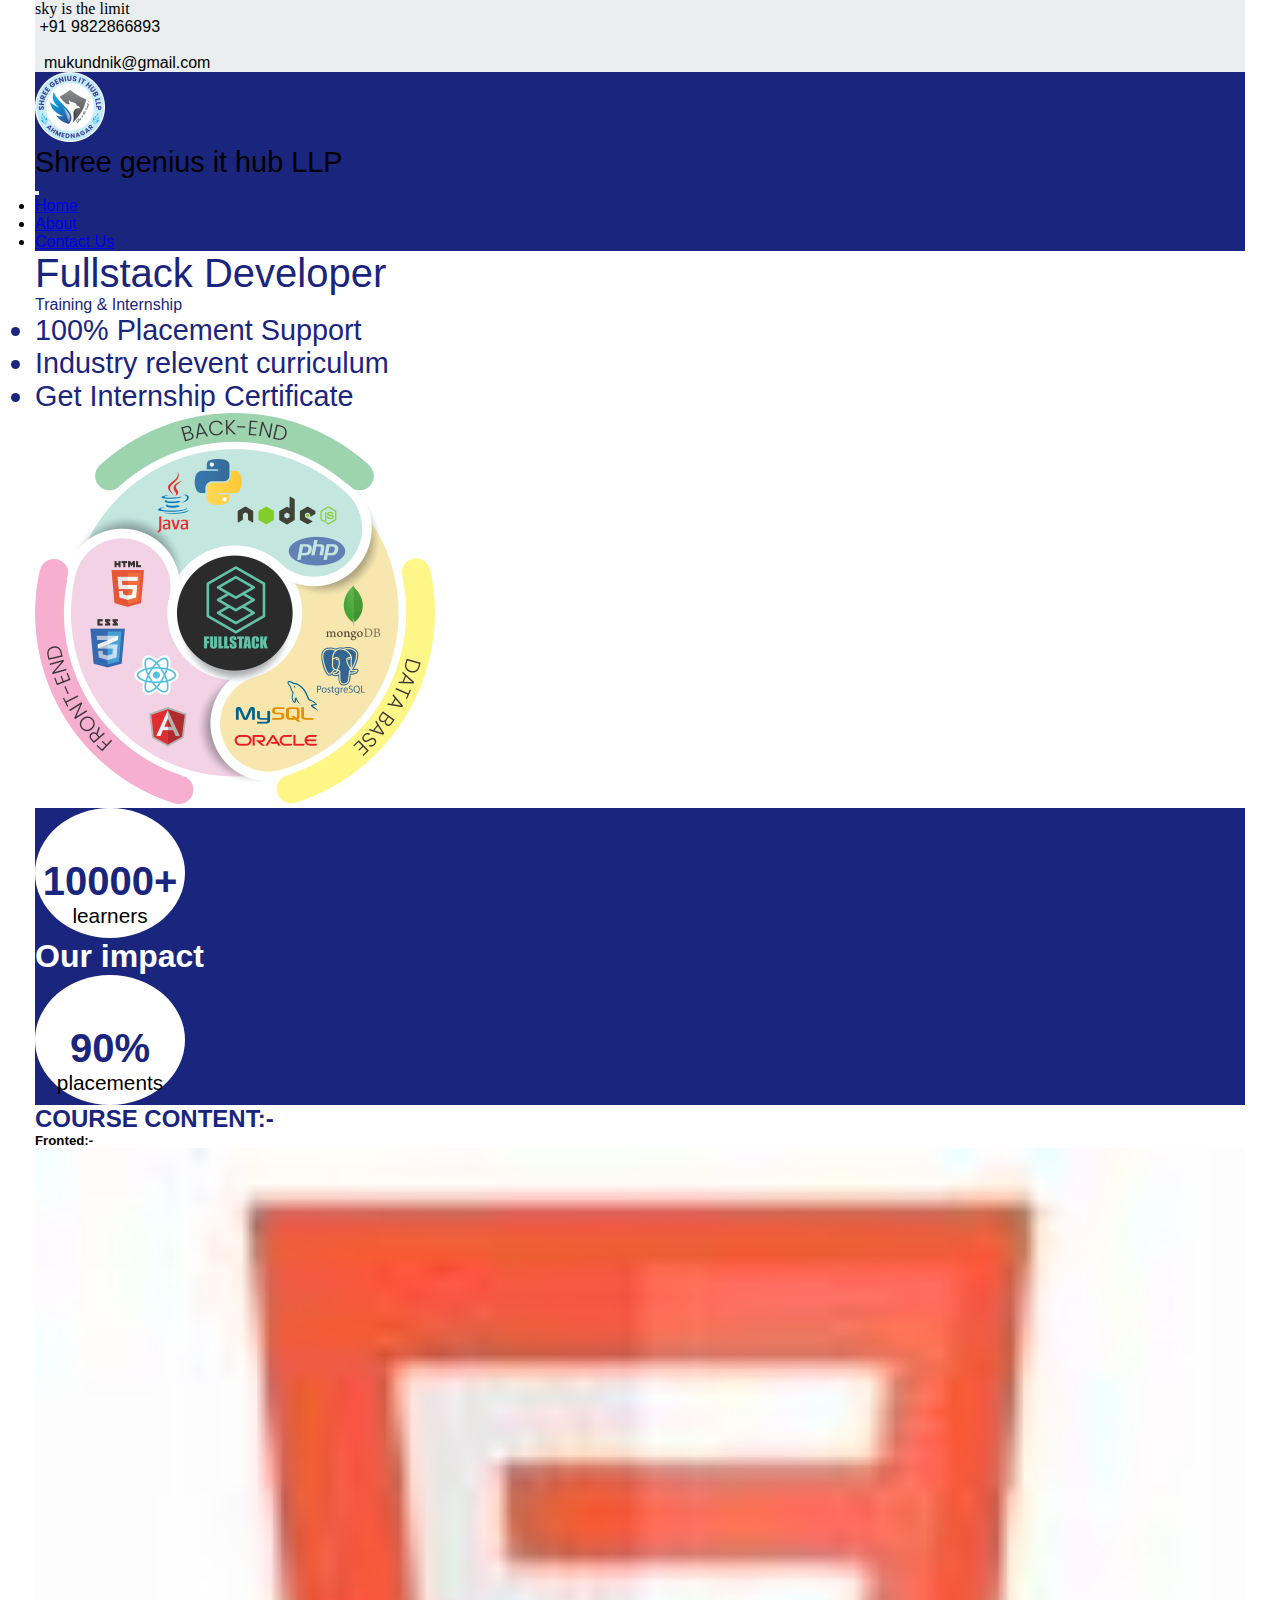
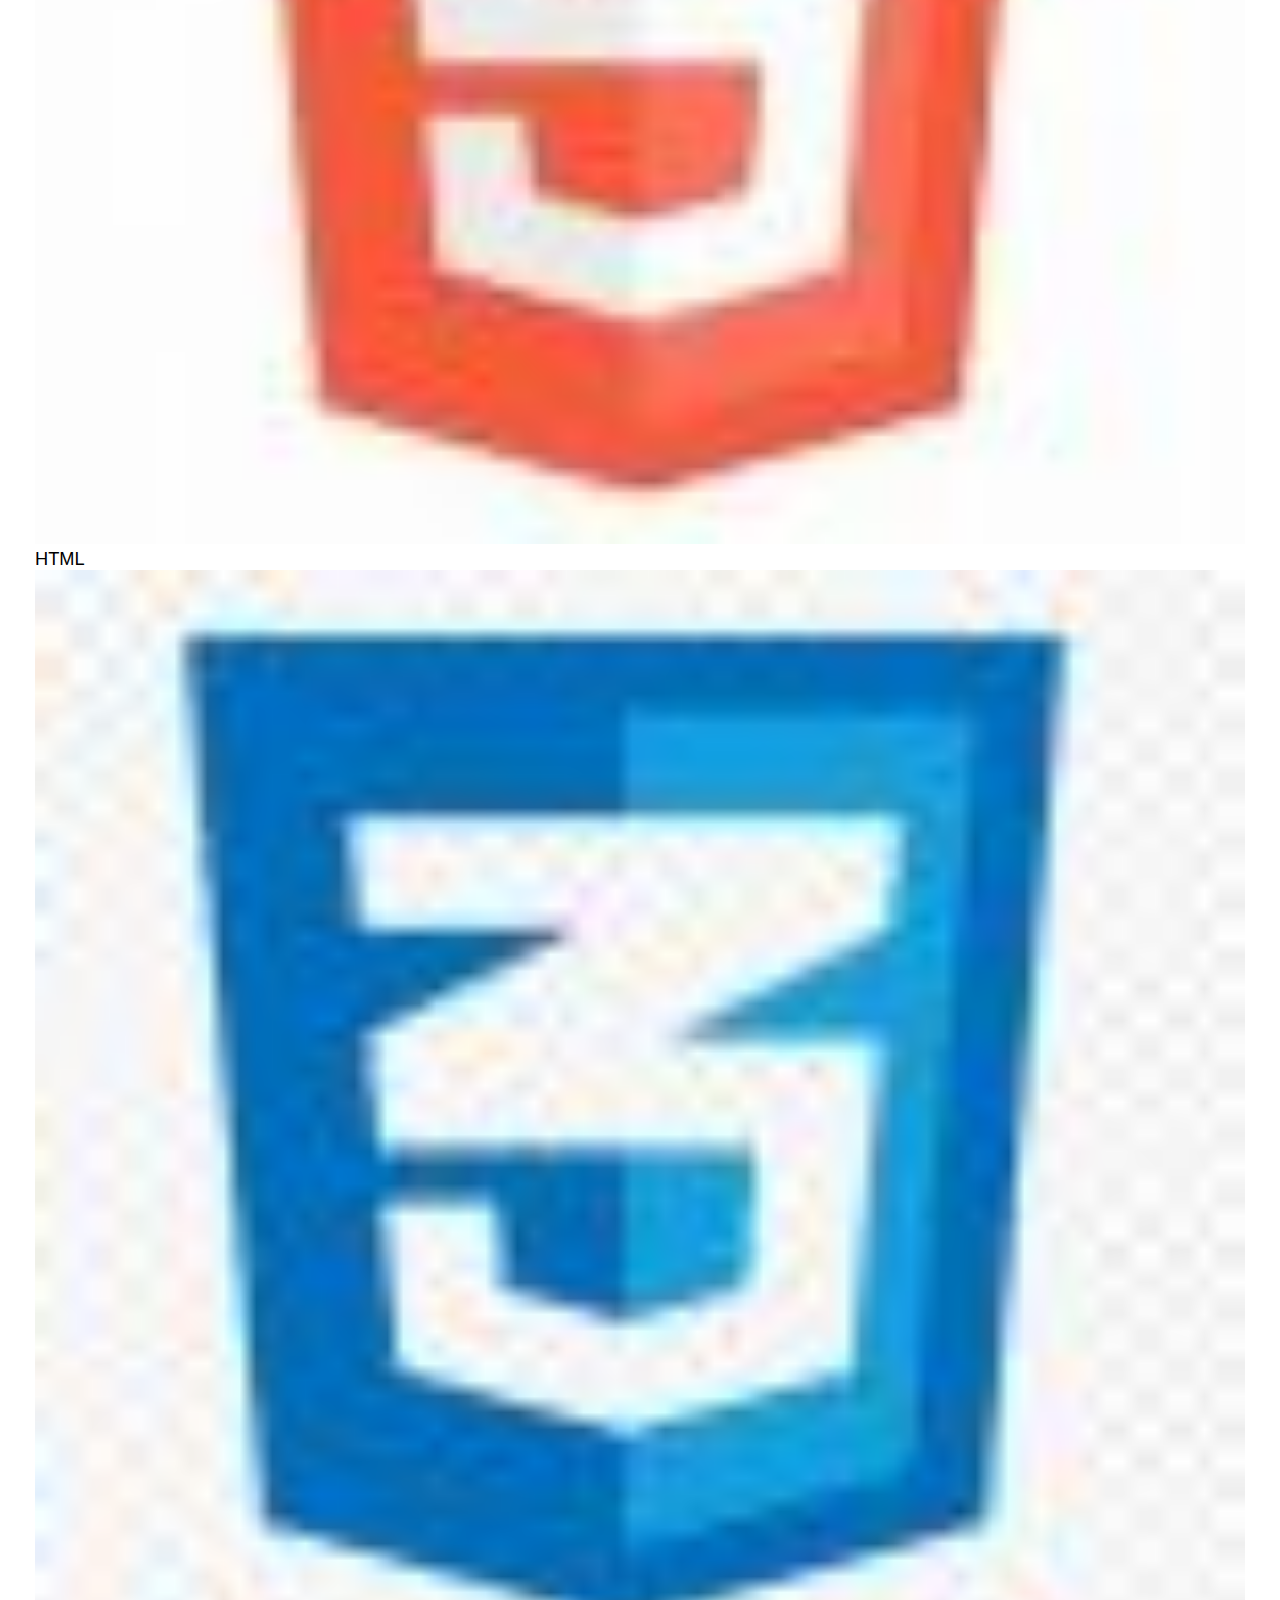
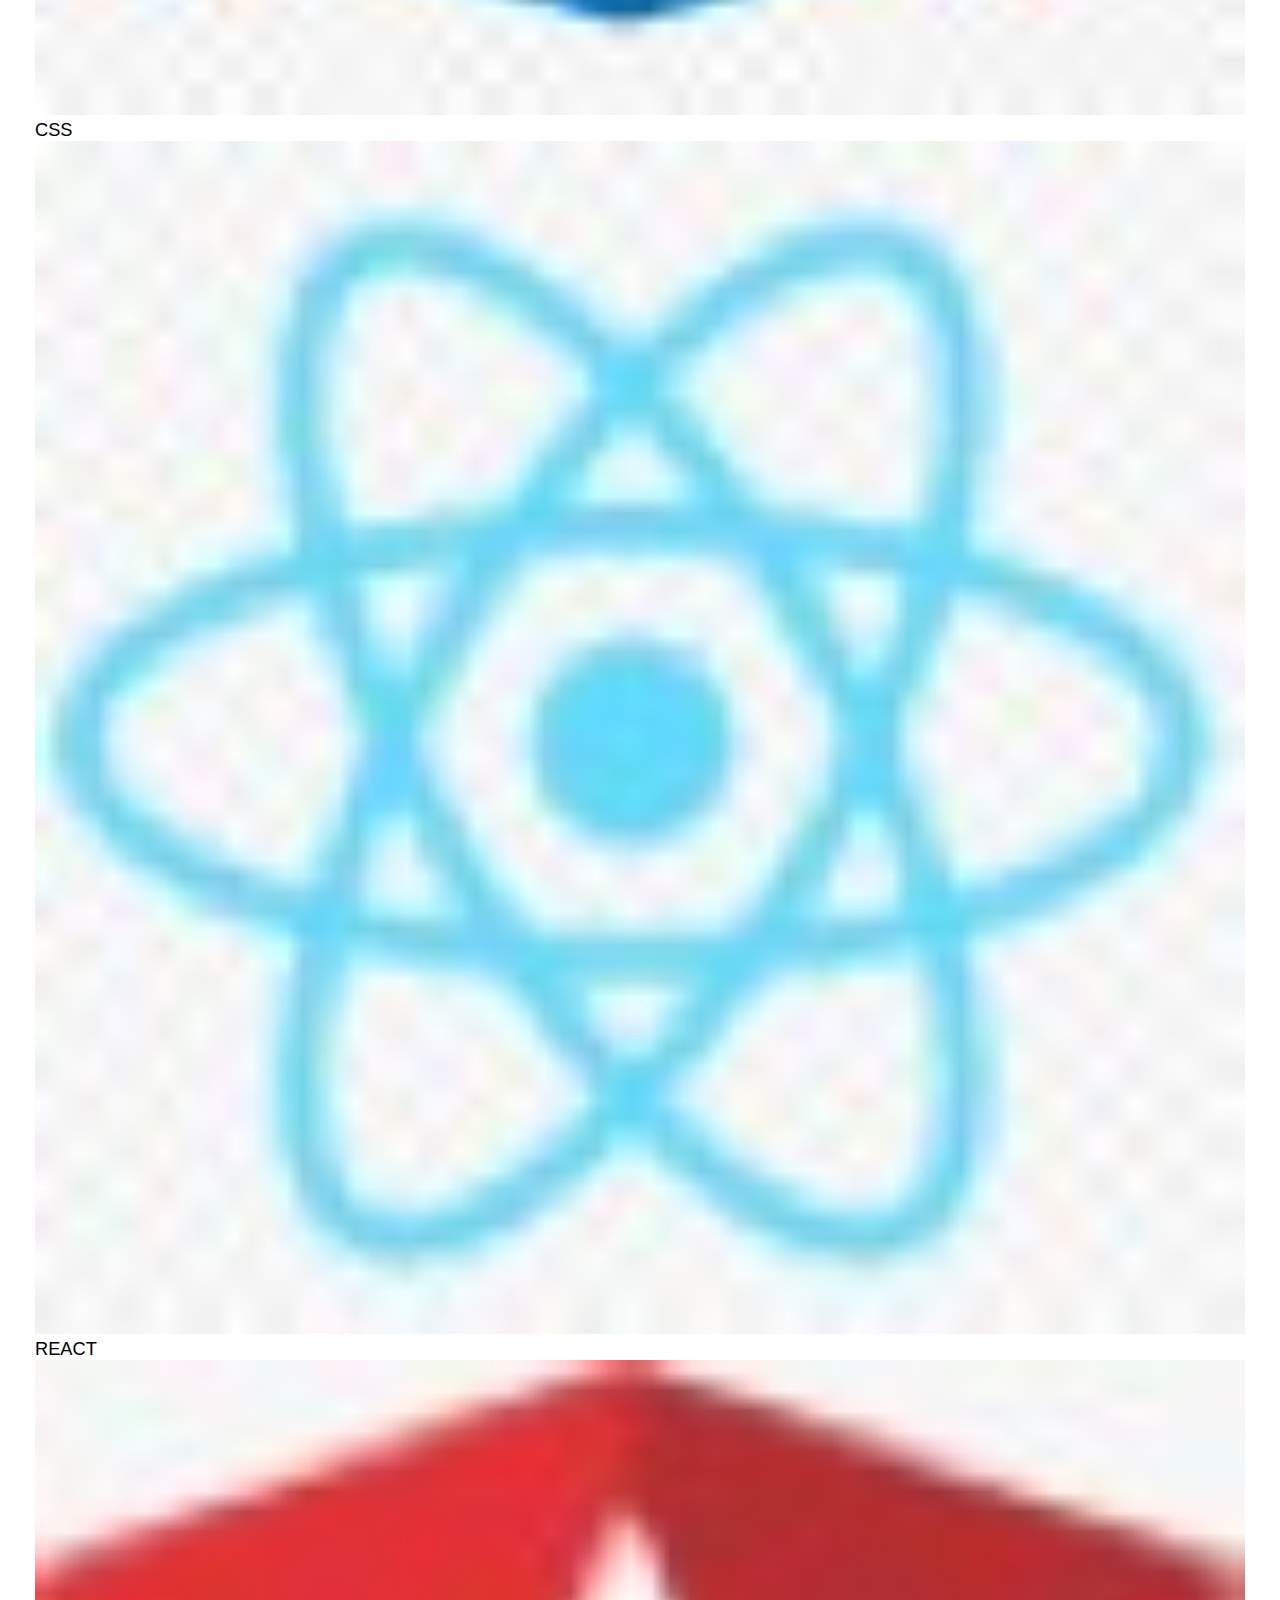
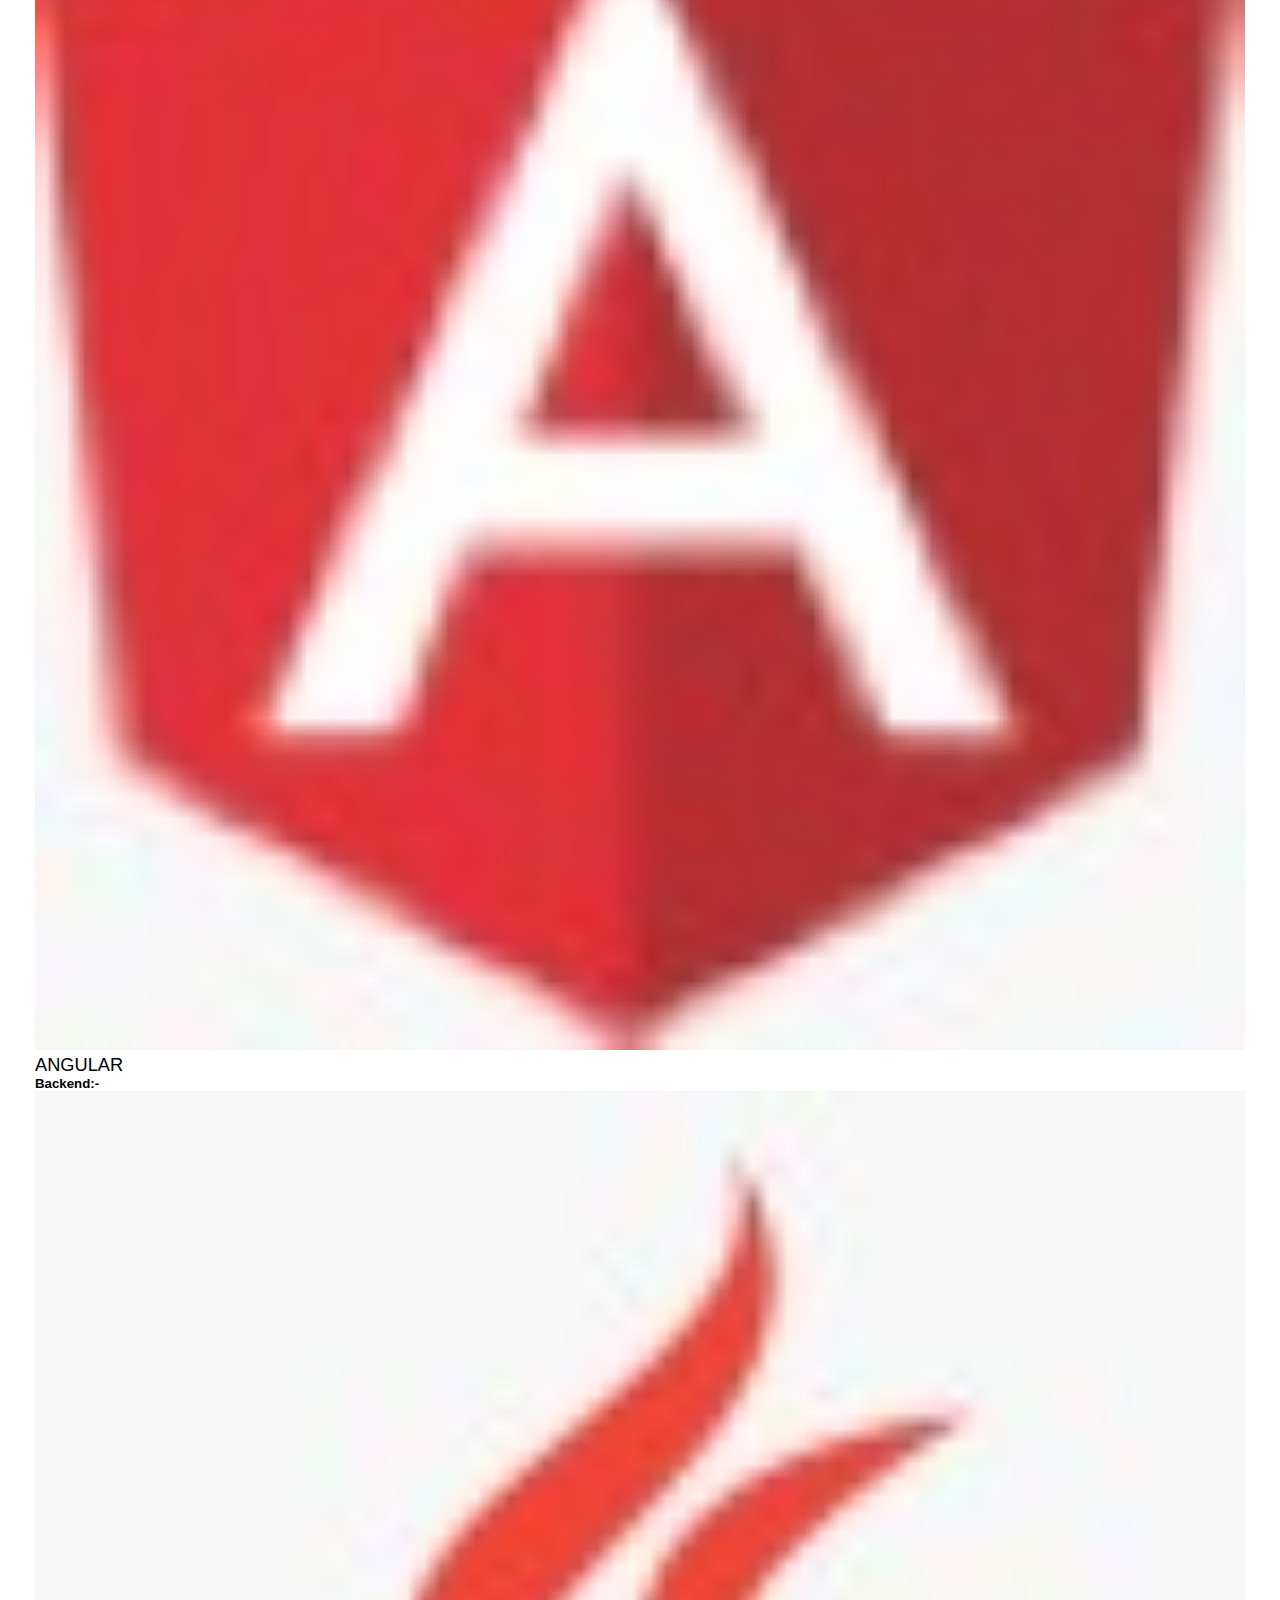
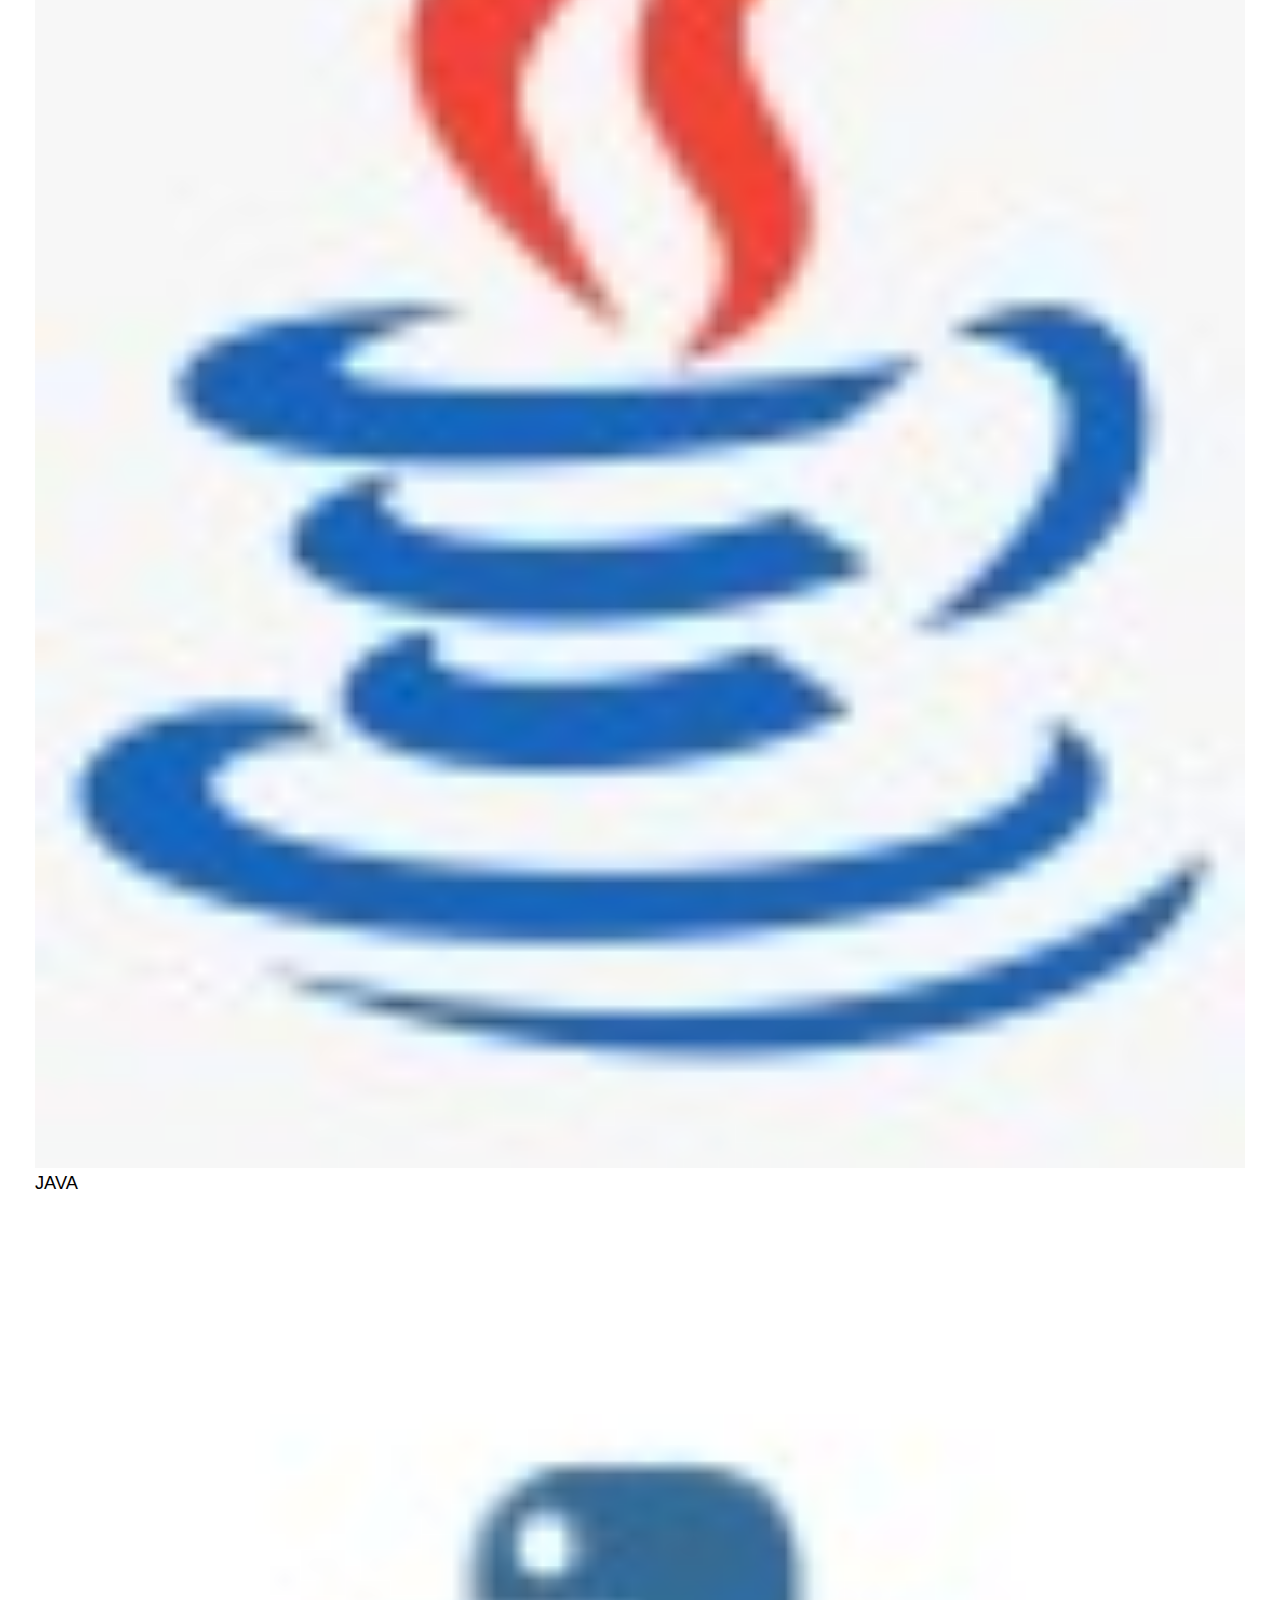
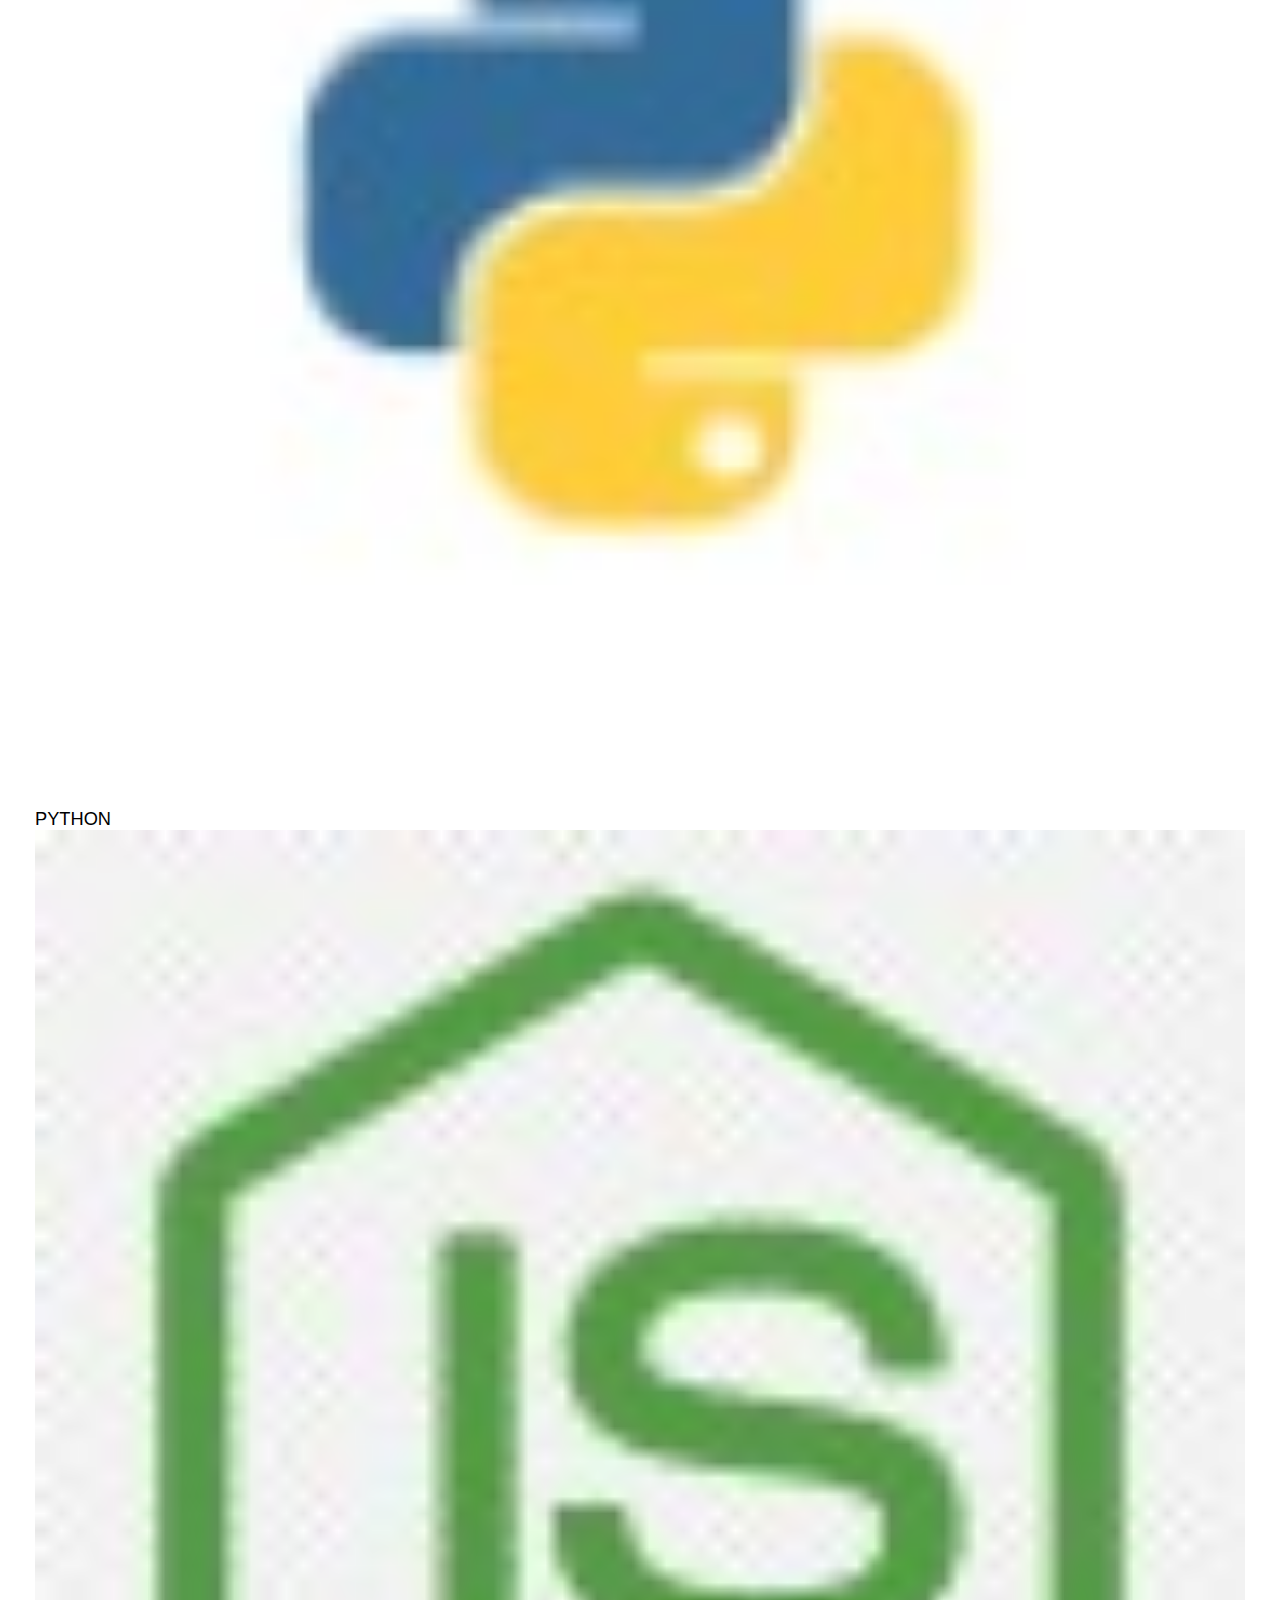
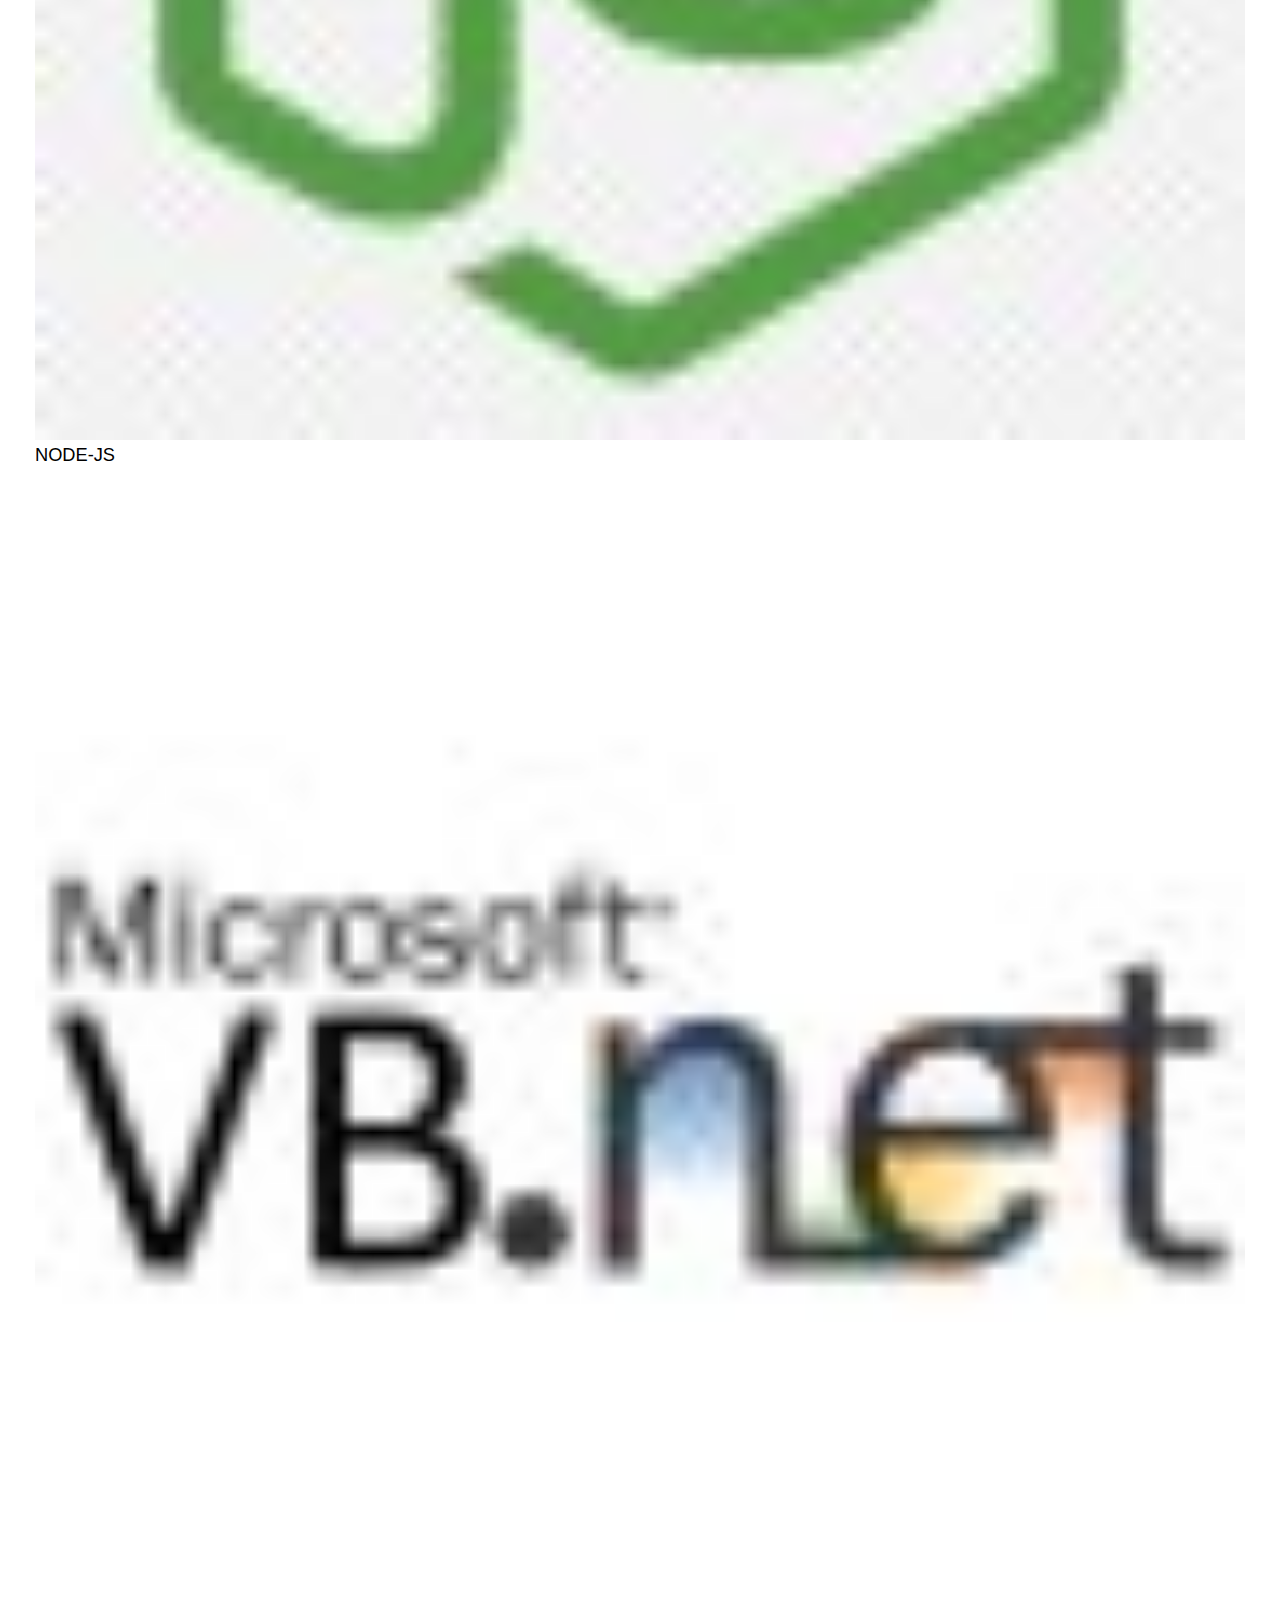
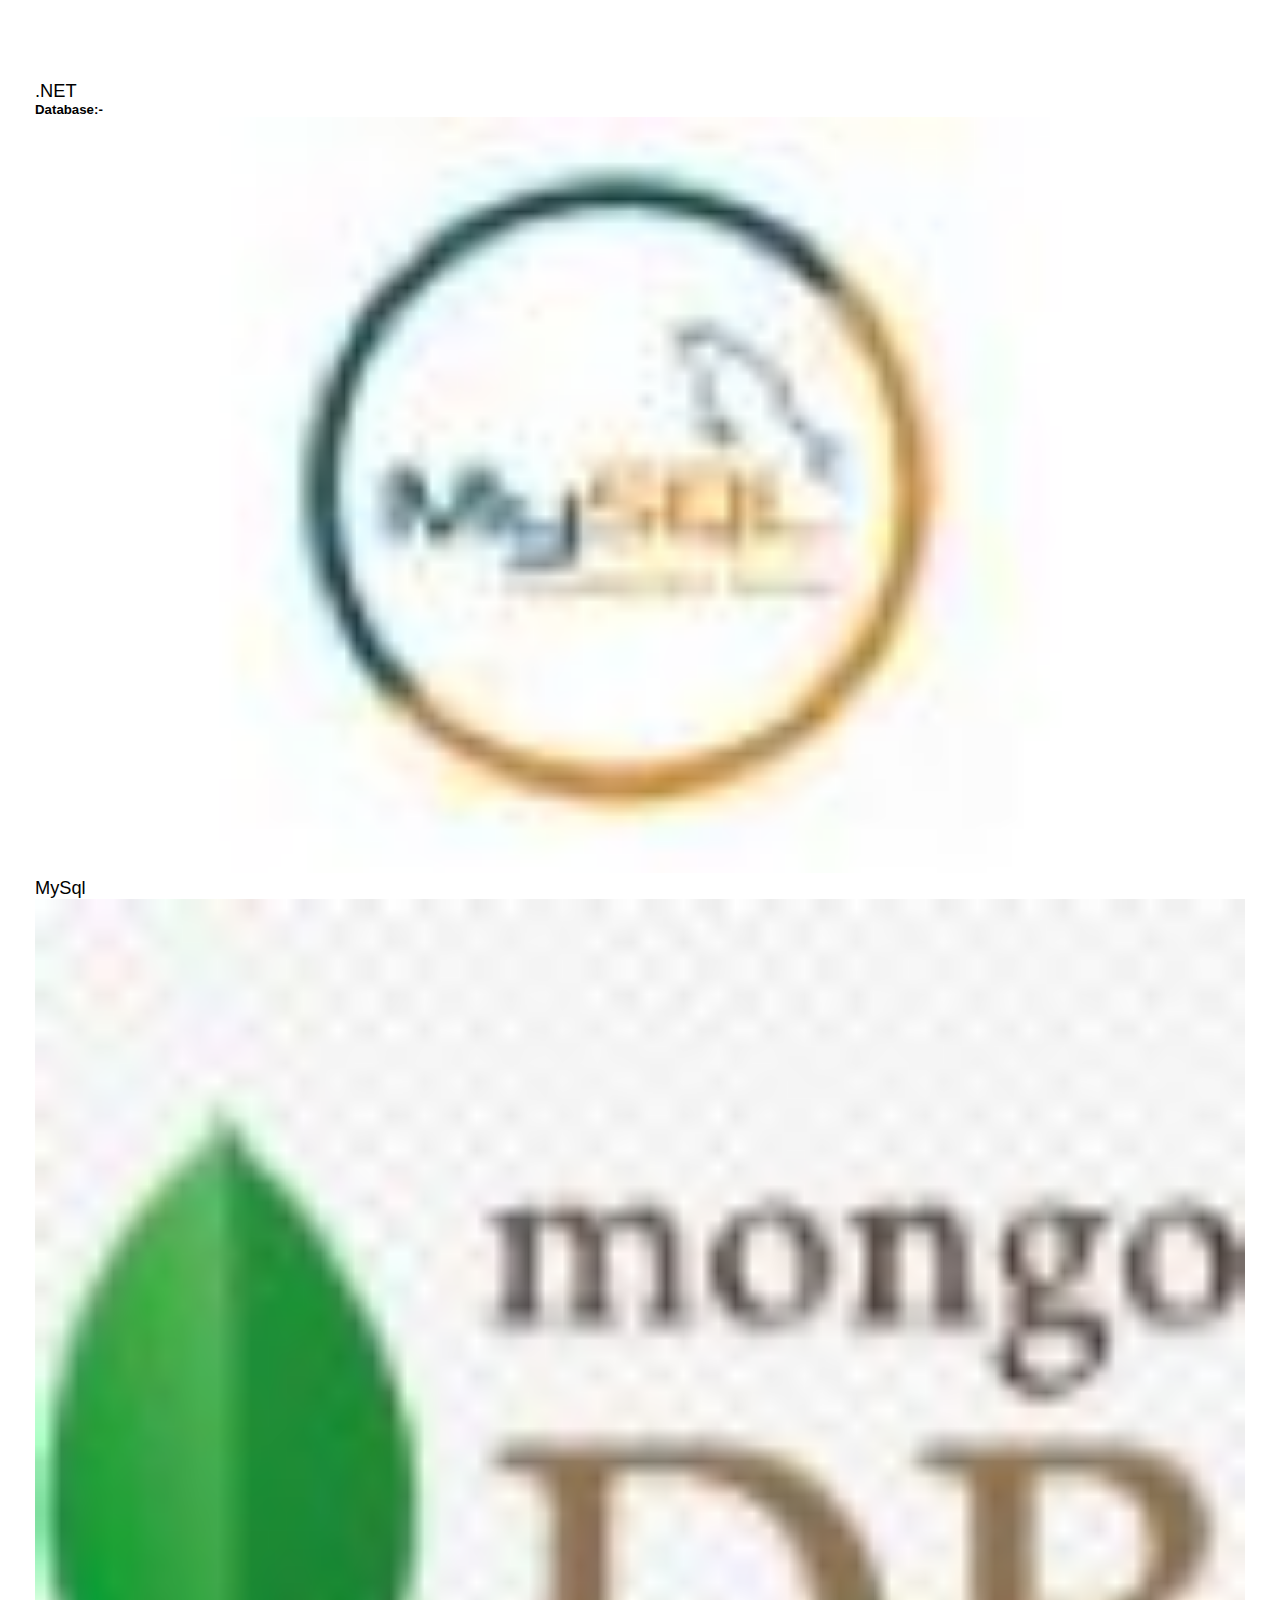
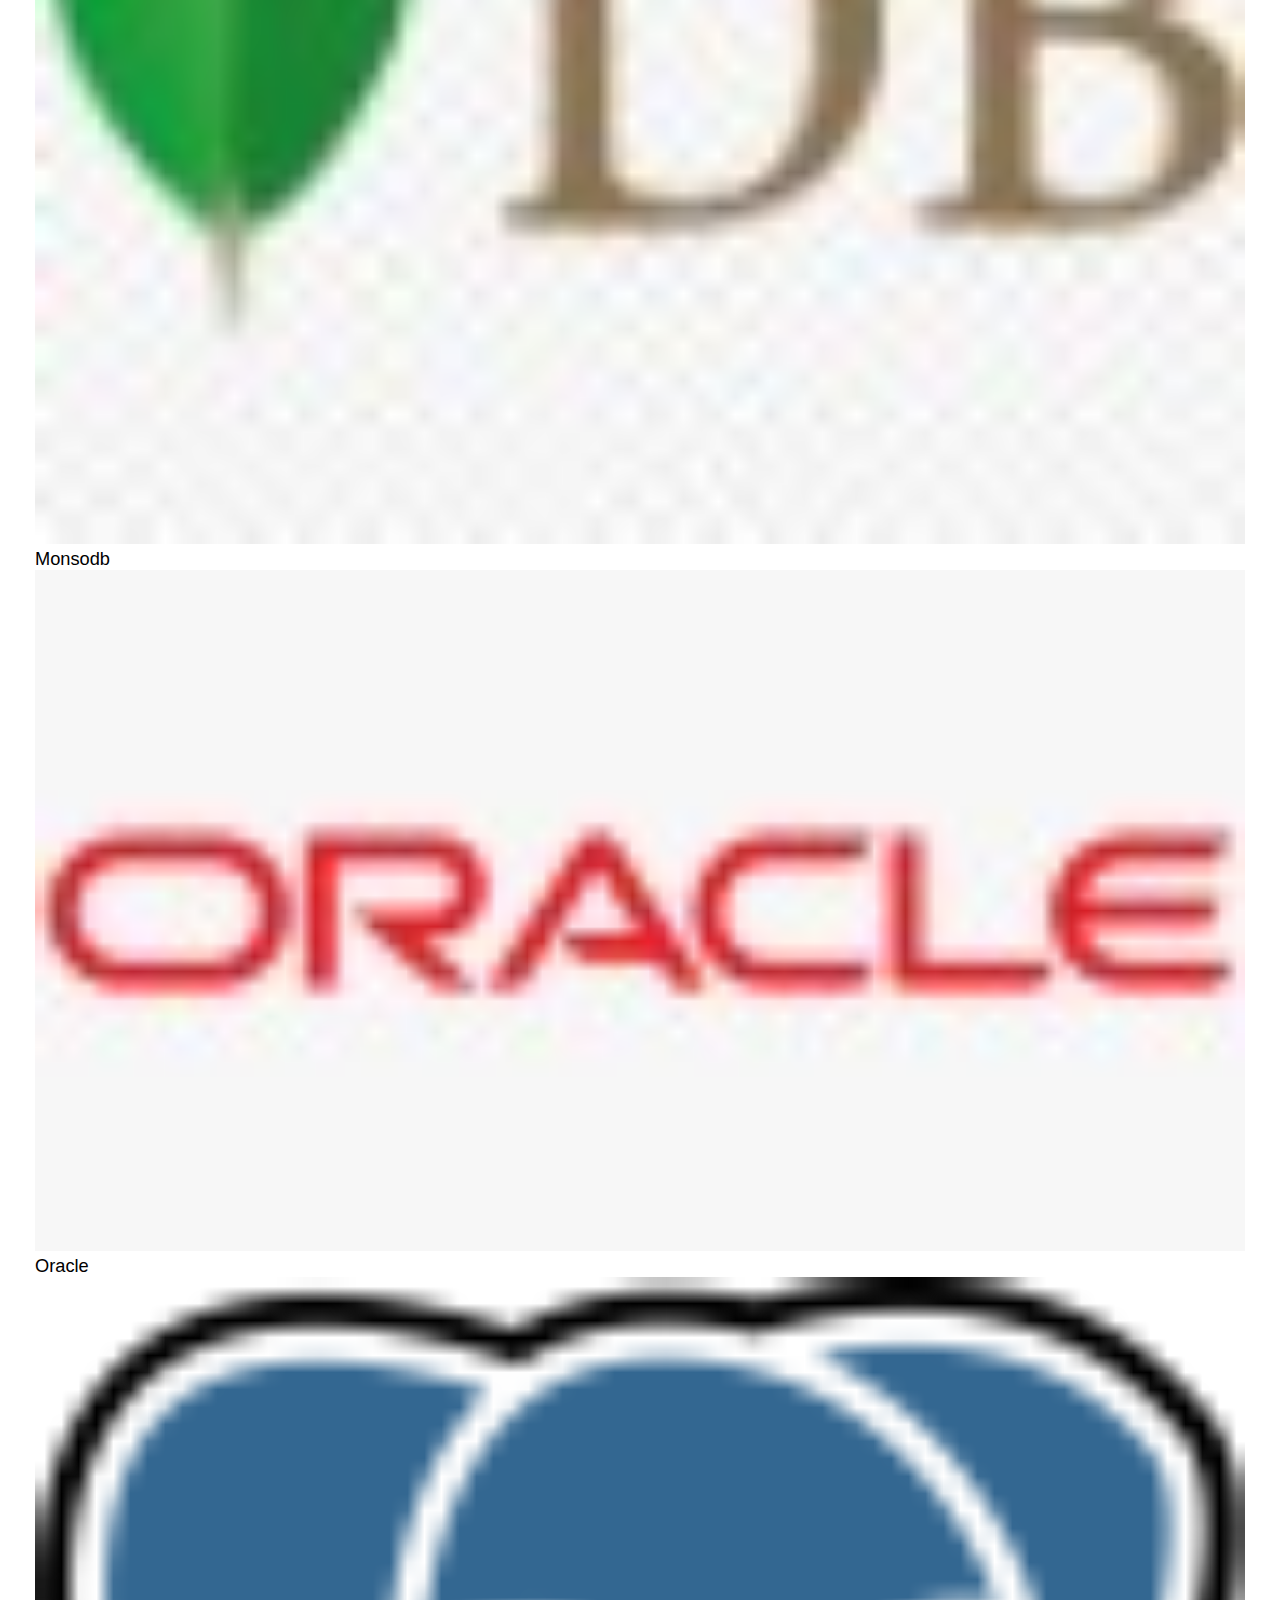
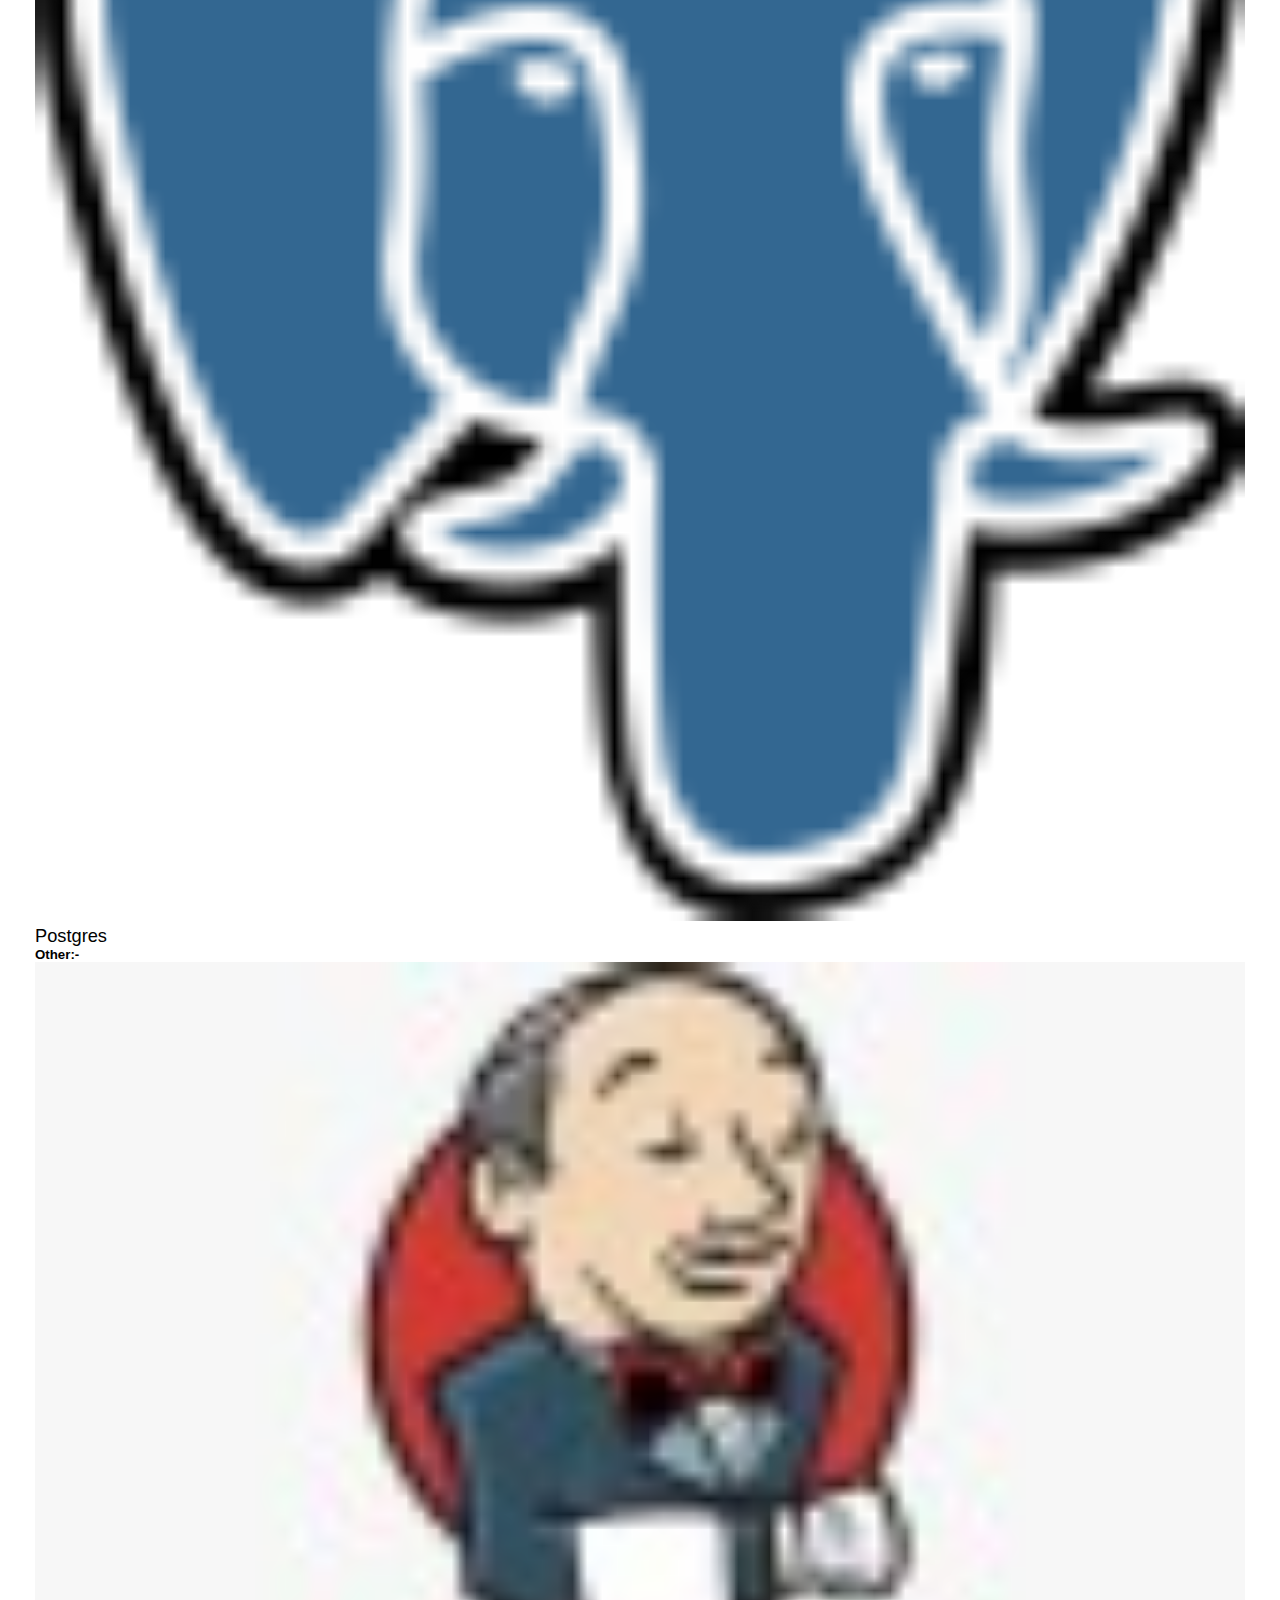
<file: shree-it-hub/index.html>
<!DOCTYPE html>
<html lang="en">

<head>
  <meta charset="UTF-8">
  <meta name="viewport" content="width=device-width, initial-scale=1.0">
  <link href="https://cdn.jsdelivr.net/npm/bootstrap@5.0.2/dist/css/bootstrap.min.css" rel="stylesheet"
    integrity="sha384-EVSTQN3/azprG1Anm3QDgpJLIm9Nao0Yz1ztcQTwFspd3yD65VohhpuuCOmLASjC" crossorigin="anonymous">
  <script src="https://cdn.jsdelivr.net/npm/bootstrap@5.0.2/dist/js/bootstrap.bundle.min.js"
    integrity="sha384-MrcW6ZMFYlzcLA8Nl+NtUVF0sA7MsXsP1UyJoMp4YLEuNSfAP+JcXn/tWtIaxVXM"
    crossorigin="anonymous"></script>
  <link rel="stylesheet" href="https://cdnjs.cloudflare.com/ajax/libs/font-awesome/6.5.1/css/all.min.css"
    integrity="sha512-DTOQO9RWCH3ppGqcWaEA1BIZOC6xxalwEsw9c2QQeAIftl+Vegovlnee1c9QX4TctnWMn13TZye+giMm8e2LwA=="
    crossorigin="anonymous" referrerpolicy="no-referrer" />
  <script src="https://code.jquery.com/jquery-3.6.4.min.js"
    integrity="sha256-oP6HI9z1XaZNBrJURtCoUT5SUnxFr8s3BzRl+cbzUq8=" crossorigin="anonymous"></script>
  <link rel="stylesheet" href="style.css">
  <link rel="stylesheet" href="review.css">
  <title>Shree Genius It Hub</title>
  <link rel="icon" type="image/x-icon" href="./image/Logo _fevicon.png">
</head>

<body>

  <div class="d-flex justify-content-between bg-grey-mix">
    <div class="ps-4 text-capitalize fw-bolder sky">sky is the limit</div>
    <div class=" d-flex justify-content-end pe-3">
      <div class="text-black  pe-3"><span class=" fw-bold"><i class="fa-solid fa-phone"></i>&nbsp;</span>+91 9822866893
      </div> &nbsp;
      <div class="text-black"><span class=" fw-bold"><i class="fa-solid fa-envelope"></i>&nbsp;</span>
        mukundnik@gmail.com</div>
    </div>
  </div>

  <div class="container-fluid black navbar-width">
    <div class="row">

      <div class="col-12 ">
        <nav class="navbar navbar-expand-lg navbar-light  black">
          <div class="container-fluid ">
            <div class="d-flex logo">
              <div class="logo-img">
                <img src="./image/Logo _fevicon.png">
              </div>
              <div class="pt-4 logo-text ps-2"> <span
                  class="text-uppercase text-white fw-bold  font font1 font-mid ">Shree genius it hub LLP</span>
              </div>
            </div>
            <button class="navbar-toggler  bg-white text-success" type="button" data-bs-toggle="collapse"
              data-bs-target="#navbarSupportedContent" aria-controls="navbarSupportedContent" aria-expanded="false"
              aria-label="Toggle navigation">
              <span class="navbar-toggler-icon"></span>
            </button>
            <div class="collapse navbar-collapse " id="navbarSupportedContent">
              <ul class="navbar-nav me-auto mb-2 mb-lg-0 col-lg-12 justify-content-around  justify-content-lg-end ">

                <li class="nav-item ">
                  <a class="nav-link   pe-5 active text-white   " aria-current="page" href="#"><span
                      class="hover-item">Home</span></a>
                </li>
                <li class="nav-item">
                  <a class="nav-link  pe-5 active text-white  " href="#"><span class="hover-item">About</span></a>
                </li>

                <li class="nav-item">
                  <a class="nav-link  pe-3 active text-white  " href="#"><span class="hover-item">Contact Us</span></a>
                </li>

                <!-- <li class="nav-item">
                            <a class="nav-link text-end pe-5 active text-white fw-bold " href="#"><span class="hover-item">Sign in</span></a>
                          </li> -->

              </ul>

            </div>
          </div>
        </nav>
      </div>
    </div>
  </div>


  <!-- ********************************* dinesh part ************************** -->

  <div class="container overflow-hidden">
    <div class="row ">
      <div class="col-md-6 ">

        <div class=" text-left fw-bold text-color font">Fullstack Developer</div>
        <div class="text-left fw-bold text-color   fs-3">Training & Internship</div>

        <div class="ps-4 pt-3 ">
          <ul class=" text-color fw-1 ps-4 pt-3 ">
            <li class="pt-3 font1">100% Placement Support</li>

            <li class="pt-3 font1">Industry relevent curriculum </li>

            <li class="pt-3 font1">Get Internship Certificate</li>
          </ul>
        </div>

      </div>
      <div class="col-md-6 image box">
        <img class="img-fluid  h-100" src="image/full-stack-image3.png" alt="">
      </div>
    </div>


    <!-- *************************** shital part ******************************** -->
    <div class="row container1  serials mx-auto w-100 ">
      <!-- <div class="d-flex serials"> -->
      <div class="col-5 p-2 serial self-margin">
        <div class="circle2 m-auto">
          <h1 class="counter text-center font big-font" id="count1">10000+</h1>
          <p class="text-center  mid-font">learners</p>
        </div>
      </div>
      <div class="col-2 text-center serial1 self-margin" id="arrow">
        <h1 class="pt-3  fw-bold">Our impact</h1>
      </div>

      <div class="col-5 p-2 serial2 self-margin">
        <div class="circle2 m-auto">
          <h1 class="counter text-center big-font " id="count2">90%</h1>
          <p class="text-center  mid-font">placements </p>
        </div>
      </div>
      <!-- </div> -->
    </div>

    <!-- ****************************** ankiet & swapnil part ***************** -->

    <h2 class="text-color fw-bold ">COURSE CONTENT:-</h2>

    <div class="col-lg-12 d-lg-flex ">
      <div class="col-sm-12 col-md-12 col-lg-6">
        <div class="card">
          <div class="card-body ">
            <h5 class="card-title fw-bold">Fronted:-</h5>

            <div class="d-flex flex-row justify-content-between  own-responsive ">
              <p>
                <img class="h-75 " src="./image/img17.jpg">
                <span class="d-block text-center fw-bold small-font">HTML</span>
              </p>
              <p>
                <img class="h-75" src="./image/img4.jpg">
                <span class="d-block text-center fw-bold small-font">CSS</span>
              </p>
              <!-- <p>
          <img class="h-75" src="./image/img10.jpg" >
            <span class="d-block text-center fw-bold small-font">JAVA-SCRIPT</span>
          </p> -->
              <!-- <p>
            <img class="h-75" src="image/img9.jpg" >
              <span class="d-block text-center fw-bold small-font">JQUERY</span>
            </p> -->
              <p>
                <img class="h-75" src="image/img16.jpg">
                <span class="d-block text-center fw-bold small-font">REACT</span>
              </p>
              <p>
                <img class="h-75" src="image/img18.jpg">
                <span class="d-block text-center fw-bold small-font">ANGULAR</span>
              </p>
            </div>
          </div>
        </div>
      </div>

      <div class="col-sm-12  col-md-12 col-lg-6 ">
        <div class="card">

          <div class="card-body">
            <h5 class="card-title fw-bold">Backend:-</h5>
            <p class="card-text"></p>
            <div class="d-flex flex-row justify-content-between blang-img">
              <p>
                <img class="h-75" src="image/img7.jpg">
                <span class="d-block small-font text-center fw-bold">JAVA</span>
              </p>
              <p>
                <img class="h-75" src="image/img15.jpg">
                <span class="d-block small-font text-center fw-bold ">PYTHON</span>
              </p>
              <p>
                <img class="h-75" src="image/img20.jpg">
                <span class="d-block small-font text-center fw-bold">NODE-JS</span>
              </p>
              <p>
                <img class="h-75" src="./image/img1.jpg">
                <span class="d-block small-font text-center fw-bold">.NET</span>
              </p>

            </div>
          </div>
        </div>
      </div>
    </div>
    <div class=" col-lg-12 d-lg-flex ">
      <div class="col-sm-12 col-md-12 col-lg-6 ">
        <div class="card">
          <div class="card-body">
            <h5 class="card-title fw-bold">Database:-</h5>
            <p class="card-text"></p>
            <div class="d-flex flex-row justify-content-between dlang-img ">
              <p>
                <img class="h-75" src="image/img12.jpg">
                <span class="d-block small-font text-center fw-bold">MySql</span>
              </p>
              <p>
                <img class="h-75" src="image/img5.jpg">
                <span class="d-block small-font text-center fw-bold">Monsodb</span>
              </p>
              <p>
                <img class="h-75" src="image/img14.jpg">
                <span class="d-block small-font text-center fw-bold">Oracle</span>
              </p>
              <p>
                <img class="h-75" src="image/img32.png">
                <span class="d-block small-font text-center fw-bold">Postgres</span>
              </p>

            </div>
          </div>
        </div>

      </div>
      <div class="  col-lg-12 d-lg-flex">
        <div class="col-sm-12 col-md-12 col-lg-6">
          <div class="card">
            <div class="card-body">
              <h5 class="card-title fw-bold">Other:-</h5>
              <p class="card-text"></p>
              <div class="d-flex flex-row justify-content-between olang-img">
                <p>
                  <img class="h-75" src="image/img23.jpg">
                  <span class="d-block small-font text-center fw-bold">Jenkins</span>
                </p>
                <p>
                  <img class="h-75" src="image/img11.jpg">
                  <span class="d-block small-font text-center fw-bold">Junit</span>
                </p>
                <p>
                  <img class="h-75" src="image/img3.jpg">
                  <span class="d-block small-font text-center fw-bold">Aws</span>
                </p>
                <p>
                  <img class="h-75" src="image/img30.jpg">
                  <span class="d-block small-font text-center fw-bold">Git Hub</span>
                </p>

              </div>
            </div>
          </div>
        </div>

      </div>
    </div>

    <div class="text-center "><br>
      <!-- <button type="button" class="btn btn-success fw-bold fs-4 fw-25">Syllabus</button> -->

      <a href="" type="button" class="btn btn-warning text-white fw-bold fs-4 fw-25 syllabus">Syllabus</a>
    </div>











    <div class="course-highlight ">
      <h1 class="fs-3 text-color fw-bold">COURSE HIGHLIGHT:-</h1>

      <div class="fs-5">
        <ul type="square">
          <li>Well Designed Carriculaom</li>
          <li>Interactive live sesdin</li>
          <li>Skilled trainer from industry</li>
          <li>Doubt clearing Session</li>
          <li>Real time Projects</li>
          <li>Study material</li>
          <li>Wi-fi and library</li>
          <li>Mock interview Session</li>
          <li>We provide 100% practical and real time training</li>
          <li>The entrance ship certificate will be provided after completing the cource</li>
        </ul>
      </div>
      <h2 class="fs-4 text-color fw-bold">Why full stack developement cource?</h2>
      <p class="text-black-50">
      <ul type="bullet">
        <li class="fs-5">Offering online and offline traning and internship
          for both freshed and experienced learned.</li>
        <li class="fs-5">This full stack development program will helpyou master both frontend and backend.</li>
        <li class="fs-5">This technologies accelerate your career as fullstack developer.this cource
          will expose you to basic and advanced concept of web development.
        </li>
      </ul>
      </p>
      <h2 class="fs-4 text-color fw-bold">Why only with US?</h2>
      <p class="text-black fs-5">Learning from working professionals and gaining real time experience in an
        excellent way to acquire practical knowledge and skills in a specific field
        or industry. <br>
      <ul type="disc">
        <li class="fs-5">Our trainer have gained experience by working with leading MNC (Multinational Companies).</li>
        <li class="fs-5">Our company promises to provide training and ensure you stay well informed about the most
          current technologies entering the market. </li>
        <li class="fs-5">We upload transparrency , allowing you to visit our office once and we will make sure that you
          will definitly be pleased and happy with us. </li>
      </ul>
      </p>
    </div>



    <!-- ************************************* dinsesh part ************** -->

    <div class=" black text-white w-100">
      <div class="d-flex flex-column ">
        <h2 class="fw-bolder  text-center pt-2">Syllabus</h2>


        <div class="m-auto p-3">
          <a href="#" type="button" class="btn btn-warning syllabus  fw-bold text-white fs-4  ">
            DownloadSyllabus
          </a>
        </div>
      </div>
    </div>

    <!-- *********************** Avinash part ********************************** -->


    <!-- <div class="col-12 border black text-white text-center">
  <h1 class="fs-1 fw-bold text-white pt-3">Programming Fees</h1>
  <br><br><br><br><br> <br>
<div class="">

<a href="" ty="button" class="btn btn-warning  aqua text-white fw-bold fs-4 m-2 syllabus">Enroll Now</a>
</div>
</div> -->


    <!-- ******************************************** Ayan part******************** -->


    <div class="wrapper mt-2">

      <i id="left" class="fa-solid fa-angle-left m-3"></i>


      <ul class="carousel pt-3 ms-5 w-100 " data-bs-ride="carousel">
        <li class="card1  h-100">
          <div class="img"><img src="image/girl1.jpg.jpg" alt="" draggable="false"></div>
          <h5>Ashwini Datir</h5>
          <h6 class="text-color">Automatic infotech pune </h6>
          <!-- <p class="text-body">SAP ABAP Consultant</p> -->
          <p class="abc">Shree genius IT HUB is the best place for learing and improving skills , excellent training and
            team are always motiviate us.Teachers are very much experienced and are always ready to solve question. </p>
        </li>
        <li class="card1 h-100">
          <div class="img"><img src="image/girl2.jpg" alt="" draggable="false"></div>
          <h5>Vaishnavi Faulsaundar</h5>
          <h6 class="text-color">Rubiscape Pvt.Ltd</h6>
          <p class="abc">Shree genius It Hub team is the best. They gave 100% placement support also they always
            arranged the mock interviews on time to time and this helped me to crack interviews.</p>

        </li>
        <li class="card1 h-100">
          <div class="img"><img src="image/girl3.jpg" alt="" draggable="false"></div>
          <h5>Pallavi Garud </h5>
          <h6 class="text-color">WNS</h6>
          <p class="abc">shree genius It HUB is good platform for students for their personality and knoweledge
            developement thanks to Nikumbh madam who provided best guidence for student.</p>

        </li>
        <li class="card1 h-100">
          <div class="img"><img src="image/girl1.jpg.jpg" alt="" draggable="false"></div>
          <h5>Aarti Kale </h5>
          <h6 class="text-color">Wipro Pvt.Ltd</h6>
          <p class="abc">Thanks to SHREE Genius IT HUB LLP. I really appriciate to training team of SGIH because these
            team helped us lot to improve our knowledge and confidence. </p>

        </li>
        <li class="card1 h-100">
          <div class="img"><img src="image/girl2.jpg" alt="" draggable="false"></div>
          <h5>Snehal Haral</h5>
          <h6 class="text-color">Ibrain Decision software.</h6>
          <p class="abc">The team of the SGIH is awesome. They always help to all the student to get their dream job.
            Best thing is that '100% placement support'. </p>

        </li>
        <li class="card1 h-100">
          <div class="img"><img src="image/girl3.jpg" alt="" draggable="false"></div>
          <h5>Shweta Holkar</h5>
          <h6 class="text-color">Decous software Developement</h6>
          <p class="abc">SGIH IT HUB covering topics from programming languages to software developement methdologies
            could be benifical. </p>

        </li>

        <li class="card1 h-100">
          <div class="img"><img src="image/girl1.jpg.jpg" alt="" draggable="false"></div>
          <h5>Aboli Chavhan</h5>
          <h6 class="text-color">Thynksight Technology Pvt.Ltd</h6>
          <p class="abc">Reviewing key concepts, practicing coding exercises and working on small projects realy helpful
            for working as a fullstack developer. Thanks to SGIH.</p>


        </li>
        <li class="card1 h-100">
          <div class="img"><img src="image/girl2.jpg" alt="" draggable="false"></div>
          <h5>balance <br>reason</h5>
          <h6 class="text-color">salesc manager</h6>
          <p class="abc">SGIH training realy the best .Placement team alwyas arranged the mock interview which help me
            to increase my confidence level. </p>

        </li>
      </ul>

      <i id="right" class="fa-solid fa-angle-right m-3"></i>


    </div>




    <!-- **************************** saurabh part ************************** -->


    <h1 class="h1 fw-bold fs-2 text-color pt-4">FAQ:</h1>
    <br>
    <div class="accordion accordion-flush" id="accordionFlushExample">
      <div class="accordion-item">
        <h2 class="accordion-header" id="flush-headingOne">
          <button class="accordion-button collapsed" type="button" data-bs-toggle="collapse"
            data-bs-target="#flush-collapseOne" aria-expanded="false" aria-controls="flush-collapseOne">
            1. What will be the duration of a course ?
          </button>
        </h2>
        <div id="flush-collapseOne" class="accordion-collapse collapse" aria-labelledby="flush-headingOne"
          data-bs-parent="#accordionFlushExample">
          <div class="accordion-body"> Ideally course is completed in nine month.<br>
            We belive every student has diffrent grasping power so it differs as per studnet ability to graps thinks.
          </div>
        </div>
      </div>
      <div class="accordion-item">
        <h2 class="accordion-header" id="flush-headingTwo">
          <button class="accordion-button collapsed" type="button" data-bs-toggle="collapse"
            data-bs-target="#flush-collapseTwo" aria-expanded="false" aria-controls="flush-collapseTwo">
            How many hours will the class be conducted each day?
          </button>
        </h2>
        <div id="flush-collapseTwo" class="accordion-collapse collapse" aria-labelledby="flush-headingTwo"
          data-bs-parent="#accordionFlushExample">
          <div class="accordion-body"> For new comers and working individuals the duration will be 3 hours, and it will
            be extend further if we incorporate daily doubt clearing and interview preparation Session.</div>
        </div>
      </div>
      <div class="accordion-item">
        <h2 class="accordion-header" id="flush-headingThree">
          <button class="accordion-button collapsed" type="button" data-bs-toggle="collapse"
            data-bs-target="#flush-collapseThree" aria-expanded="false" aria-controls="flush-collapseThree">
            Am I allowed to practice after the class if I choose to do so?
          </button>
        </h2>
        <div id="flush-collapseThree" class="accordion-collapse collapse" aria-labelledby="flush-headingThree"
          data-bs-parent="#accordionFlushExample">
          <div class="accordion-body">YES, you are allowed to sit in the computer lab.</div>
        </div>
      </div>

      <div class="accordion-item">
        <h2 class="accordion-header" id="flush-headingFour">
          <button class="accordion-button collapsed" type="button" data-bs-toggle="collapse"
            data-bs-target="#flush-collapseFour" aria-expanded="false" aria-controls="flush-collapseFour">
            Do I receive copies of all the programs for personal use ?
          </button>
        </h2>
        <div id="flush-collapseFour" class="accordion-collapse collapse" aria-labelledby="flush-headingFour"
          data-bs-parent="#accordionFlushExample">
          <div class="accordion-body">YES, We provide hard copies of all programs. </div>
        </div>
      </div>

      <div class="accordion-item">
        <h2 class="accordion-header" id="flush-headingFive">
          <button class="accordion-button collapsed" type="button" data-bs-toggle="collapse"
            data-bs-target="#flush-collapseFive" aria-expanded="false" aria-controls="flush-collapseFour">
            Is placement support provided ?
          </button>
        </h2>
        <div id="flush-collapseFive" class="accordion-collapse collapse" aria-labelledby="flush-headingFive"
          data-bs-parent="#accordionFlushExample">
          <div class="accordion-body">YES, We provide 100% placement support. </div>
        </div>
      </div>

      <div class="accordion-item">
        <h2 class="accordion-header" id="flush-headingSix">
          <button class="accordion-button collapsed" type="button" data-bs-toggle="collapse"
            data-bs-target="#flush-collapseSix" aria-expanded="false" aria-controls="flush-collapseFour">
            Do I receive a certificate upon completing the course ?
          </button>
        </h2>
        <div id="flush-collapseSix" class="accordion-collapse collapse" aria-labelledby="flush-headingSix"
          data-bs-parent="#accordionFlushExample">
          <div class="accordion-body">YES, Globally Recognised Certificate will be issued. </div>
        </div>
      </div>




    </div>



    <!-- **************************** dinesh part ******************************* -->


    <footer class="black text-white pt-5 pb-4">

      <div class="container text-center text-md-left">

        <div class="row text-center text-md-left">

          <!-- <h1 class=" text-uppercase font-weight-bold mb-5">shree academy</h1> -->

          <div class="col-md-3 col-xl-3 mx-auto mt-3">

            <h5 class="text-uppercase mb-4 font-weight-bold text-warning"> <img src="./image/Logo2.png" alt="">
              &nbsp;Shree Genius IT HUB LLP</h5>
            <p>
            <ul>
              <li>
                To Carry Training For Full-Stack Developement And Related Courses.
              </li>
              <li>
                To Carry On the business of Software Developement.
              </li>
            </ul>
            </p>



          </div>

          <!-- <div class="col-md-2 col-lg-2 mx-auto mt-3">

                    <h5 class="text-uppercase mb-4 font-weight-bold text-warning"> Products </h5>

                    <p>
                        <a href="#" class="text-white" style="text-decoration: none;"> TheProviders </a>
                    </p>
                    <p>
                        <a href="#" class="text-white" style="text-decoration: none;"> Creativity </a>
                    </p>
                    <p>
                        <a href="#" class="text-white" style="text-decoration: none;"> sourceFiless </a>
                    </p>
                    <p>
                        <a href="#" class="text-white" style="text-decoration: none;"> boostrap 5 alpha </a>
                    </p>

                </div> -->

          <div class="col-md-3 col-lg-2 col-xl-2 mx-auto mt-3 ">

            <h5 class="text-uppercase mb-4 font-weight-bold text-warning"> Useful links </h5>

            <p>
              <u class="fw-bold"><i class="fa-solid fa-globe fs-3" style="color: white;"></i> </u> <a href="#"
                class="text-white" style="text-decoration: none;"> shreegeniusithub.com</a>
            </p>
            <p>



          </div>

          <div class="col-md-4 col-lg-4 col-xl-3 mx-auto mt-3">
            <h5 class="text-uppercase mb-4 font-wright-bold text-warning">Contact</h5>

            <p>
              <i class="fas fa-house mr-3"></i>
              3, Sataym Shivam Sundaram APT,
              Baliashram Road Ahmednagar
            </p>

            <p>
              <i class="fas fa-envelope mr-3"></i> mukundnik@gmail.com
            </p>

            <p>
              <i class="fas fa-phone mr-3"></i>+91 9822866893
            </p>

            <p>
              <i class="fas fa-print mr-3"></i> +91 9850784321
            </p>
          </div>
        </div>

        <hr class="mb-4">
        <div class="row aligen-items-center">

          <div class="col-md-7 col-lg-8">

            <p>Copyright 2024 All Right Reserve By:
              <a href="#" style="text-decoration: none;">
                <strong class="text-warning">The Providers</strong>
              </a>
            </p>

          </div>
          <div class="col-md-5 col-lg-4">
            <div class="text-center text-md-right">

              <ul class="list-unstyled list-inline">

                <li class="list-inline-item">
                  <a href="#" class="btn-floating btn-sm text-white" style="font-size: 21px;"><i
                      class="fab fa-facebook fs-3"></i></a>
                </li>
                <li class="list-inline-item">
                  <a href="#" class="btn-floating btn-sm text-white" style="font-size: 21px;"><i
                      class="fab fa-twitter fs-3"></i></a>
                </li>
                <li class="list-inline-item">
                  <a href="#" class="btn-floating btn-sm text-white" style="font-size: 21px;"><i
                      class="fab fa-telegram fs-3"></i></a>
                </li>
                <li class="list-inline-item">
                  <a href="#" class="btn-floating btn-sm text-white" style="font-size: 21px;"><i
                      class="fab fa-youtube fs-3"></i></a>
                </li>
                <li class="list-inline-item">
                  <a href="#" class="btn-floating btn-sm text-white" style="font-size: 21px;"><i
                      class="fa-brands fa-whatsapp fs-3" style="color: white;"></i></a>
                </li>

              </ul>
            </div>
          </div>

        </div>

      </div>

    </footer>


    <!-- <i class="fa-brands fa-instagram border rounded-circle border-start fa-brands p-lg-2 hover hover"></i> -->










  </div>
  <script src="review.js"></script>

</body>

</html>
</file>
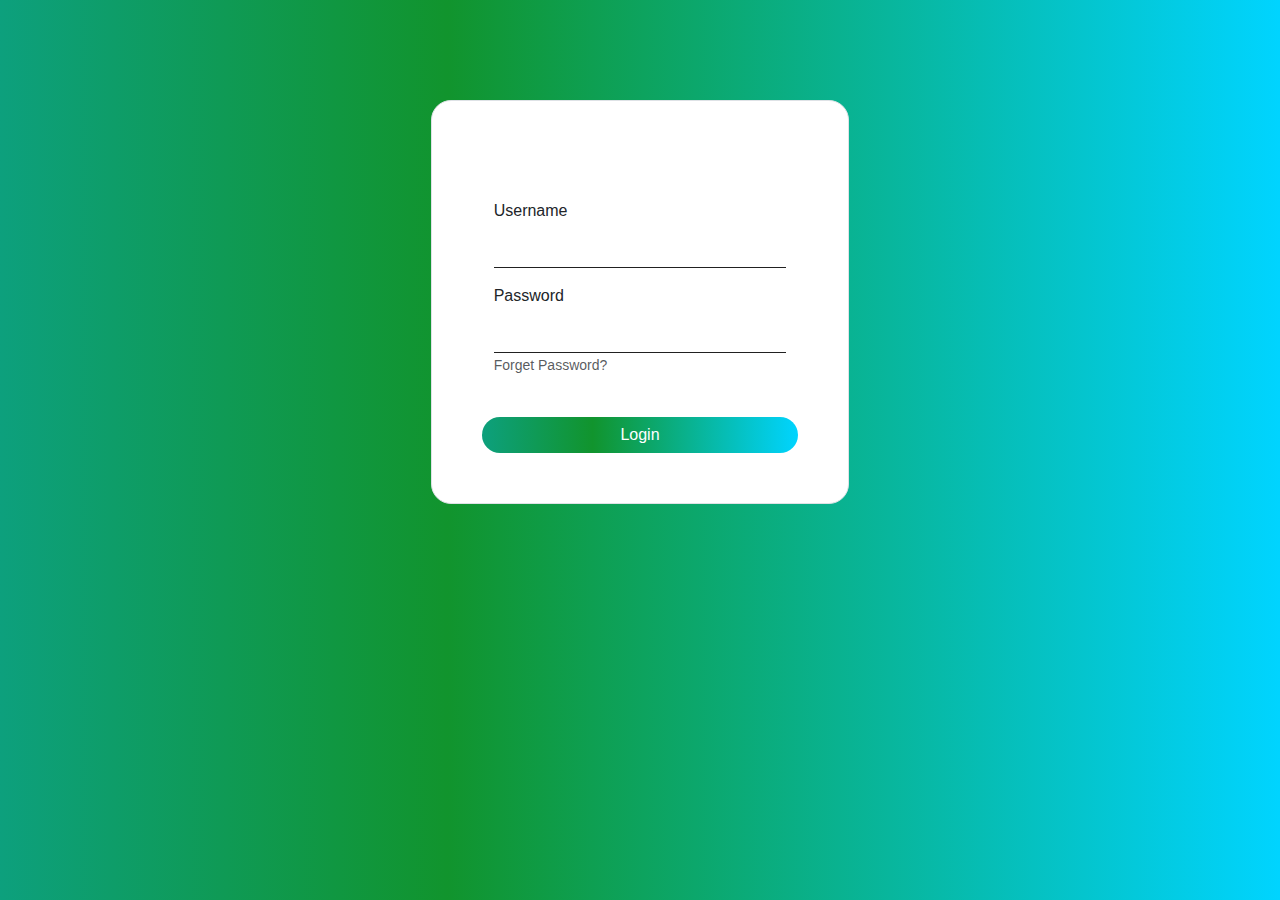
<file: shree-it-hub/login.html>
<!DOCTYPE html>
<html lang="en">
<head>
    <meta charset="UTF-8">
    <meta name="viewport" content="width=device-width, initial-scale=1.0">
    <link rel="stylesheet" href="https://cdn.jsdelivr.net/npm/bootstrap@5.3.2/dist/css/bootstrap.min.css">
    <script src="https://cdn.jsdelivr.net/npm/bootstrap@5.3.2/dist/js/bootstrap.bundle.min.js"></script>
    <link rel="stylesheet" href="login.css">
    <title>Registration</title>
    
</head>
<body>
<div class="container-fluid box">
    <form action="/" class=" m-auto  bg-white border col-xl-4 col-xxl-4 col-12 col-lg-8 col-md-10 col-sm-8 row " >
        <form>
            <div class="mb-3 mt-5">
              <label for="exampleInputEmail1" class="form-label">Username</label>
              <input type="email" class="form-control" id="exampleInputEmail1" aria-describedby="emailHelp">
              </div>

            <div class="mb-3">
              <label for="exampleInputPassword1" class="form-label">Password</label>
              <input type="password" class="form-control" id="exampleInputPassword1">
              <a id="elementhelp" href="#" class="form-text text-decoration-none">Forget Password?</a>
            </div>

            <!-- <div class="mb-3 form-check">
              <input type="checkbox" class="form-check-input" id="exampleCheck1">
              <label class="form-check-label" for="exampleCheck1">Check me out</label>
            </div> -->

            <button type="submit" class="btn btn-primary mt-4">Login</button>
            
          </form>
    </form>
</div>
</div>
</body>
</html>
</file>
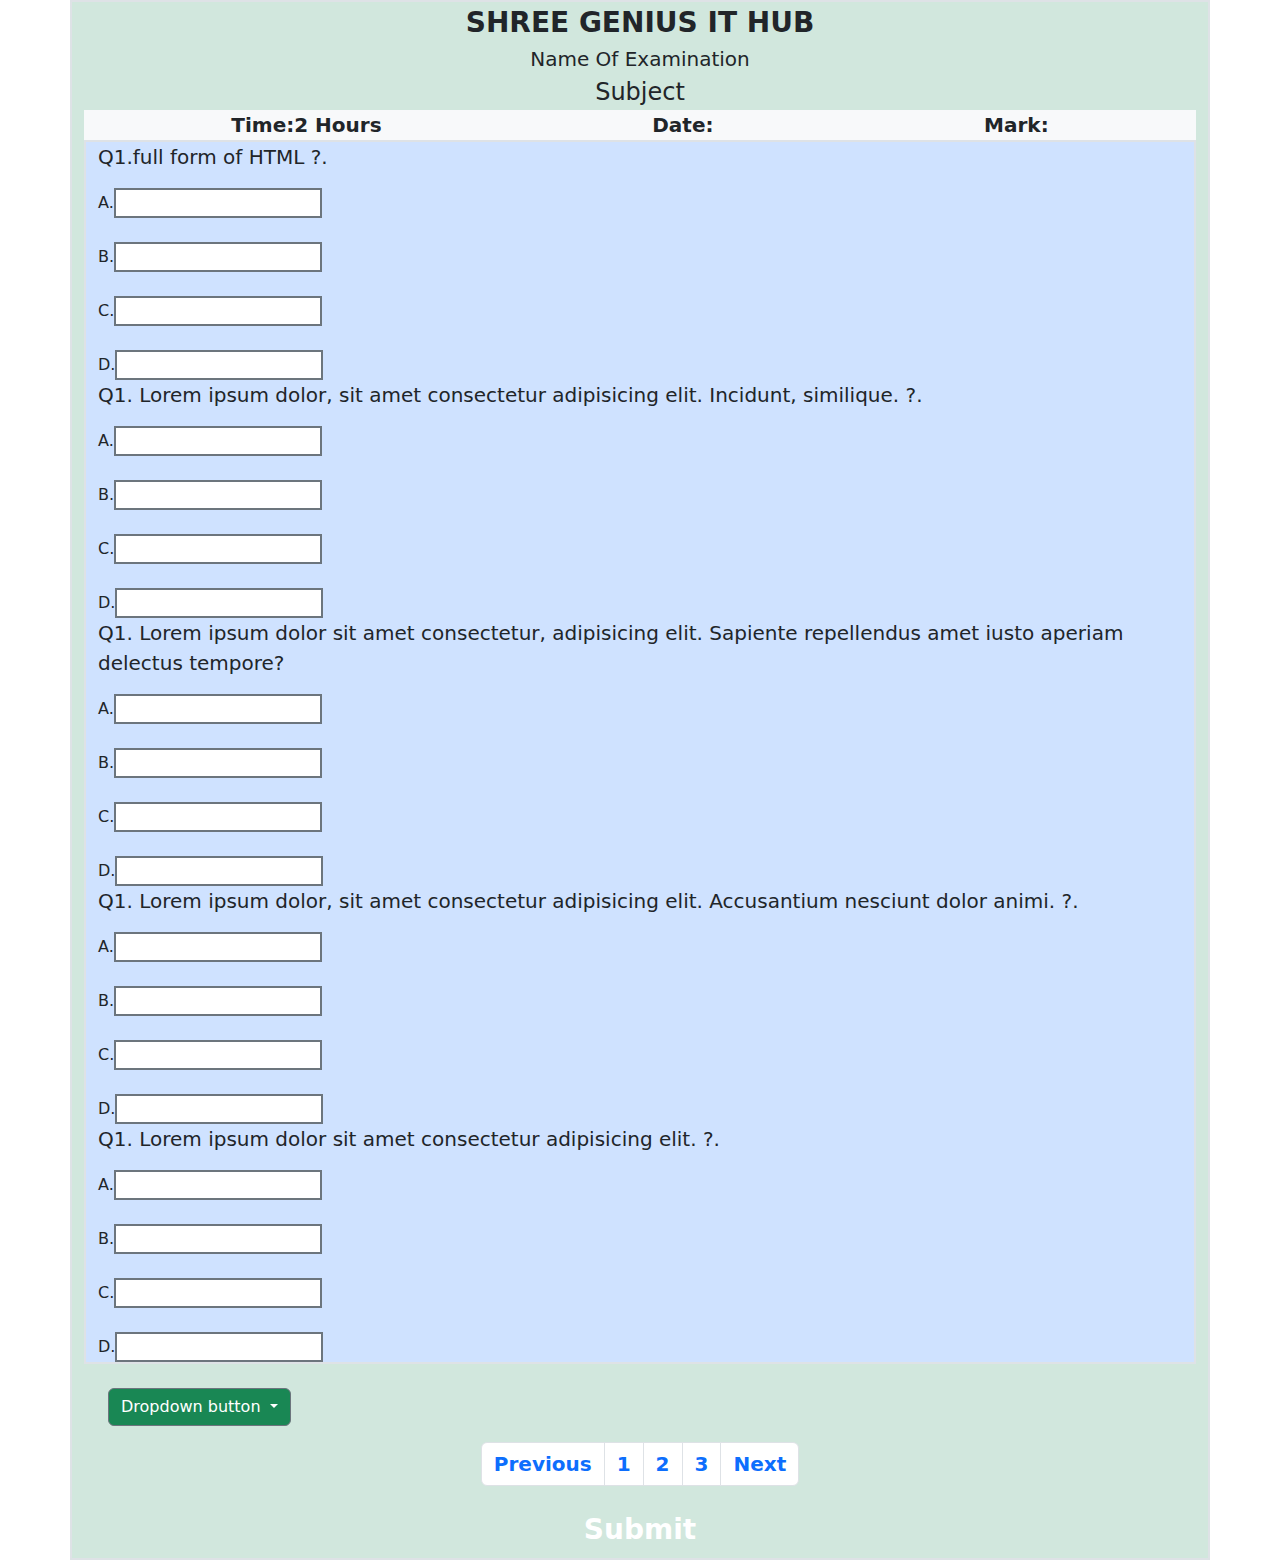
<file: shree-it-hub/paper.html>
<!DOCTYPE html>
<html lang="en">
<head>
    <meta charset="UTF-8">
    <meta name="viewport" content="width=device-width, initial-scale=1.0">
    <link rel="stylesheet" href="https://cdn.jsdelivr.net/npm/bootstrap@5.3.2/dist/css/bootstrap.min.css">
    <script src="https://cdn.jsdelivr.net/npm/bootstrap@5.3.2/dist/js/bootstrap.bundle.min.js"></script>
    <!-- <link rel="stylesheet" href="style.css"> -->
    <title>Shree </title>
 
</head>
<body>
    <div class="overflow-hidden container bg-success-subtle  border border-2 ">
        <div>
            <div class=" text-center fw-bold fs-3">SHREE GENIUS IT HUB </div>

            <div class="text-center fs-5">Name Of Examination</div>
    
            <div class="text-center fs-4">Subject</div>    
        </div>
        <div class="d-flex width fs-5 bg-light justify-content-around container-sm fw-semibold">
            <div class="">Time:2 Hours</div>
            <div class=""text-center">Date:</div>
            <div class=""text-end">Mark:</div>
        </div>

        <div class=" container bg-primary-subtle fs-6 border border-2">
           <p class="grey fs-5">Q1.full form of HTML ?.</p> 
           <div class="m-auto w-100 ">
            <div>A.<input class="border border-2 border-secondary" type="text"></div> <br>
           <div>B.<input class="border border-2 border-secondary" type="text"></div>  <br>
           <div> C.<input class="border border-2 border-secondary" type="text"></div> <br>
            <div>D.<input class="border border-2 border-secondary" type="text"></div>
           </div>

           <p class="grey fs-5">Q1. Lorem ipsum dolor, sit amet consectetur adipisicing elit. Incidunt, similique. ?.</p> 
           <div>
            <div>A.<input class="border border-2 border-secondary" type="text"></div> <br>
           <div>B.<input class="border border-2 border-secondary" type="text"></div>  <br>
           <div> C.<input class="border border-2 border-secondary" type="text"></div> <br>
            <div>D.<input class="border border-2 border-secondary" type="text"></div>
           </div>

           <div><p class="grey fs-5">Q1. Lorem ipsum dolor sit amet consectetur, adipisicing elit. Sapiente repellendus amet iusto aperiam delectus tempore?</p> 
           
            <div>A.<input class="border border-2 border-secondary" type="text"></div> <br>
           <div>B.<input class="border border-2 border-secondary" type="text"></div>  <br>
           <div> C.<input class="border border-2 border-secondary" type="text"></div> <br>
            <div>D.<input class="border border-2 border-secondary" type="text"></div>
           </div>

           <p class="grey fs-5">Q1. Lorem ipsum dolor, sit amet consectetur adipisicing elit. Accusantium nesciunt dolor animi. ?.</p> 
           <div>
            <div>A.<input class="border border-2 border-secondary" type="text"></div> <br>
           <div>B.<input class="border border-2 border-secondary" type="text"></div>  <br>
           <div> C.<input class="border border-2 border-secondary" type="text"></div> <br>
            <div>D.<input class="border border-2 border-secondary" type="text"></div>
           </div>

           <p class="grey fs-5">Q1. Lorem ipsum dolor sit amet consectetur adipisicing elit. ?.</p> 
           <div>
            <div>A.<input class="border border-2 border-secondary" type="text"></div> <br>
           <div>B.<input class="border border-2 border-secondary" type="text"></div>  <br>
           <div> C.<input class="border border-2 border-secondary" type="text"></div> <br>
            <div>D.<input class="border border-2 border-secondary" type="text"></div>
           </div>
        </div>

        <div class="dropdown ps-4 pt-4">
            <button class="bg-success btn btn-secondary dropdown-toggle" type="button" data-bs-toggle="dropdown" aria-expanded="false">
              Dropdown button
            </button>
            <ul class="dropdown-menu">
              <li><a class="dropdown-item" href="#">Action</a></li>
              <li><a class="dropdown-item" href="#">Another action</a></li>
              <li><a class="dropdown-item" href="#">Something else here</a></li>
            </ul>
          </div>
          
          <div class="">
          <ul class="pagination  justify-content-center pt-3">
            <li class="page-item"><a class="page-link fs-5 fw-bold" href="#">Previous</a></li>
            <li class="page-item"><a class="page-link fs-5 fw-bold" href="#">1</a></li>
            <li class="page-item"><a class="page-link fs-5 fw-bold" href="#">2</a></li>
            <li class="page-item"><a class="page-link fs-5 fw-bold" href="#">3</a></li>
            <li class="page-item"><a class="page-link fs-5 fw-bold" href="#">Next</a></li>
          </ul>
        </div>

          <div class="submit text-center">
            <input type="submit" class="btn btn-sucess lime text-white fs-3 rounded-4 fw-bold">
          </div>

          
    </div>
</body>
</html>
</file>
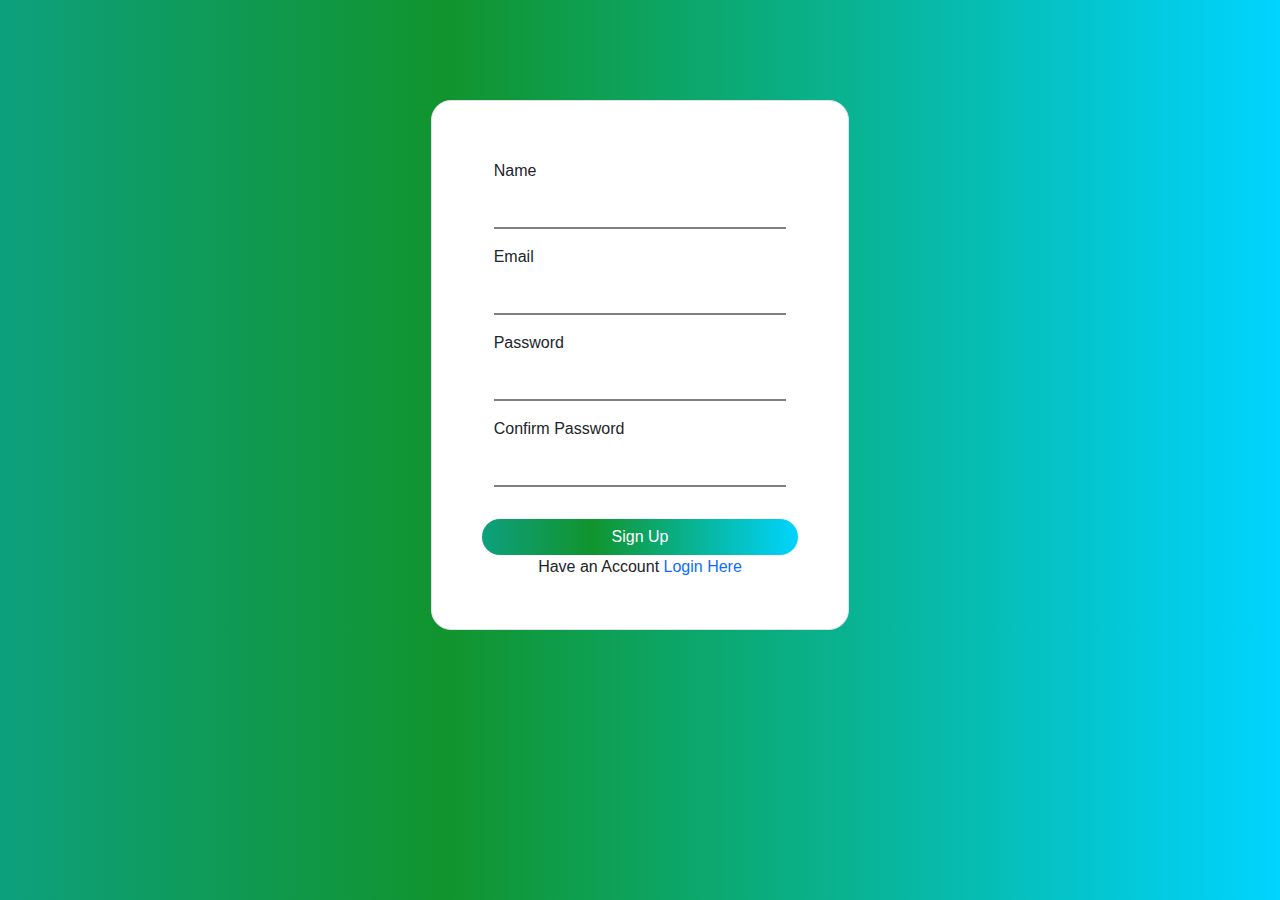
<file: shree-it-hub/sign_up.html>
<!DOCTYPE html>
<html lang="en">
<head>
    <meta charset="UTF-8">
    <meta name="viewport" content="width=device-width, initial-scale=1.0">
    <link rel="stylesheet" href="https://cdn.jsdelivr.net/npm/bootstrap@5.3.2/dist/css/bootstrap.min.css">
    <script src="https://cdn.jsdelivr.net/npm/bootstrap@5.3.2/dist/js/bootstrap.bundle.min.js"></script>
    <link rel="stylesheet" href="sign-up.css">
    <title>Registration</title>
</head>
<body>
<div class="sign-up container-fluid">
    <form action="/" class="m-auto  bg-white border col-xl-4 col-xxl-4 col-12 col-lg-8 col-md-10 col-sm-8 row">
       
        <div class="mb-2 mt-2 ">
            <label for="name" class="form-label ">Name</label>
            <input  type="text" class="form-control rounded-0 border-bottom2" id="name" >
        </div>

        <div class="mb-2 mt-2 ">
            <label for="email" class="form-label ">Email</label>
            <input  type="email" class="form-control rounded-0 border-bottom2" id="email" >
        </div>

        <div class="mb-2 mt-2 ">
            <label for="password" class="form-label ">Password</label>
            <input  type="password" class="form-control rounded-0 border-bottom2" id="password" >
        </div>

        <div class="mb-2 mt-2 ">
            <label for="cpass" class="form-label ">Confirm Password</label>
            <input  type="password" class="form-control rounded-0 border-bottom2" id="cpass" >
        </div>

        <button type="submit" class="btn btn-primary mt-4">Sign Up</button>
        <div class="loged text-center">Have an Account <a href="#" class="text-decoration-none text-center">Login Here</a></div>
    </form>
</div>



</body>
</html>
</file>
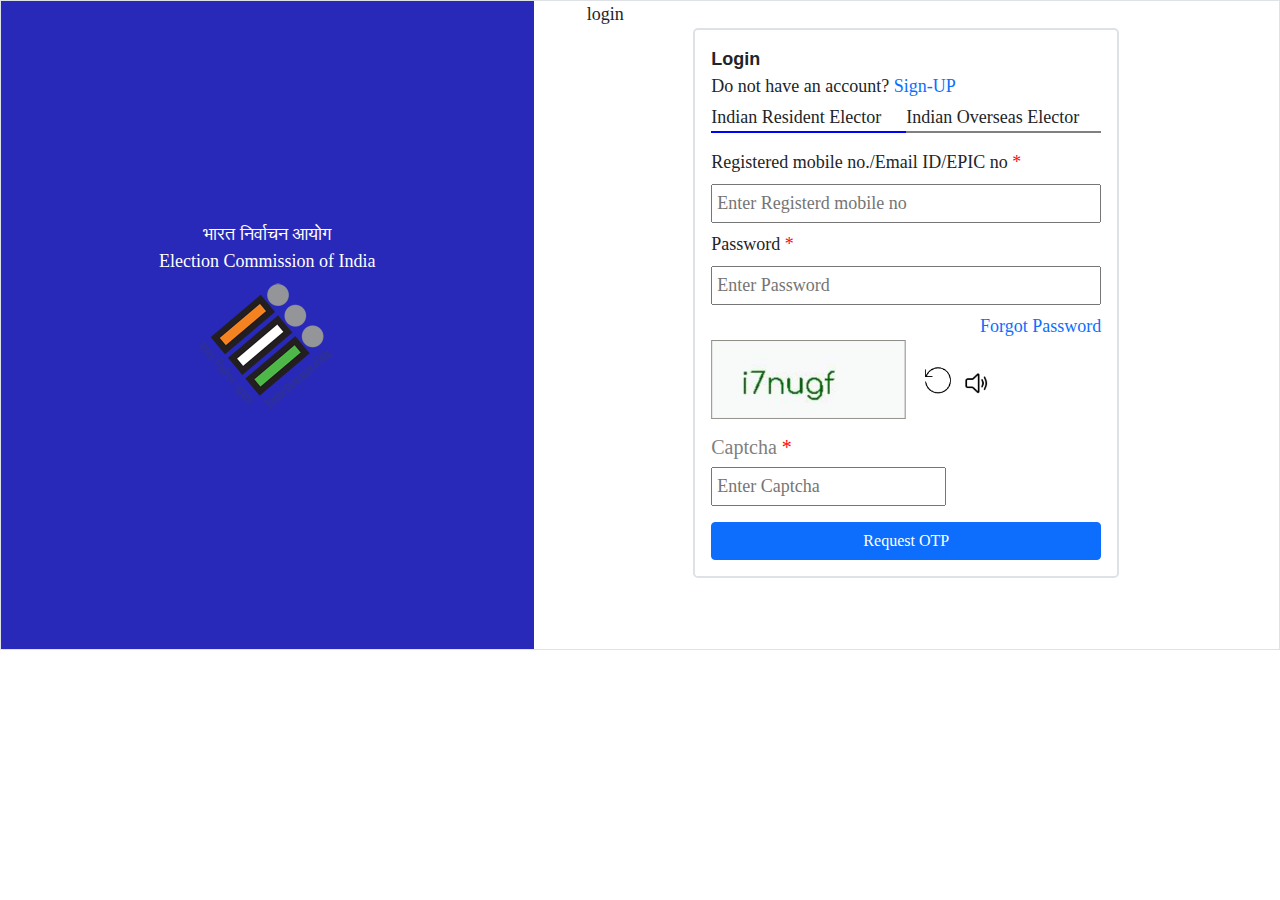
<file: voter-web/login.html>
<!DOCTYPE html>
<html lang="en">
<head>
    <meta charset="UTF-8">
    <meta name="viewport" content="width=device-width, initial-scale=1.0">
    <link rel="stylesheet" href="./css/bootstrap.css">
    <link rel="stylesheet" href="./css/login.css">
    <title>Document</title>
</head>
<body>
    <div class="login">
        <div class="part d-flex border ">
            <div class="part1 col-5 h-100 text-center">

                <div class="comm d-flex flex-column">
                    <div class="span1">भारत निर्वाचन आयोग</div>
                    <div class="span1">Election Commission of India</div>
                </div>

                <img src="./image/logo.adf400d986c44d75009c068688bad635.svg" alt="logo">
            </div>

            <div class="part2 w-50" >login

                <div class="box m-auto rounded-3 border border-2 col-8 p-3">
                    <div class="login-1 ">Login</div>
                    <div class="sign-up">Do not have an account? <a class="text-decoration-none"  href="">Sign-UP</a></div>

                    <div class="indian pt-1 d-flex justify-content-around">
                        <a id="element-1" class="resident text-decoration-none text-dark" href="#" onclick="func1()" >Indian Resident Elector</a>

                        <a id="element-2" onclick="func2()" class=" overseas text-decoration-none text-dark" href="#">Indian Overseas Elector</a>
                    </div>
                    
                    <div class="register pt-3">Registered mobile no./Email ID/EPIC no <span class="star" >*</span> 
                    <div class="pt-2"><input onclick="func3()" id="input1" type="text " placeholder="Enter Registerd mobile no " class="w-100 p-1"></div>

                    <span id="required"></span>
                </div>
                    

                    <div class="password pt-2">Password <span class="star"> *</span> </div>
                    <div class="pt-2"><input id="input2" onclick="func4()" type="text " placeholder="Enter Password" class="w-100 p-1">
                        <span id="required2"></span>
                    </div>
                
                    <div class="forgot  text-capitalize pt-2" align="end" >
                        <a href=""class="text-decoration-none">forgot password</a>
                    </div>
                
                    <div class="image">
                        <img class="img1 w-50" src="./image/WhatsApp Image 2023-12-27 at 15.12.52_0a372a66.jpg" alt="captcha">

                        <img class="w-25 rotate" src="./image/WhatsApp Image 2023-12-27 at 15.12.54_a238d1e6.jpg" alt="sound and refresh">
                    </div>

                    <div class="captcha1 pt-3">
                        <div class="cap h5">Captcha <span class="star"> *</span></div>
                        <div class="enter-captcha">
                            <input id="cap1" type="text" class="p-1" name=""  autocomplete="off"  placeholder="Enter Captcha ">
                            <div id="filled">
                                <!-- fill  -->
                            </div>
                        </div>

                        <div class="request pt-3">
                            <button type="button" id="button"  onclick="caps()" class="btn btn-primary btn-block w-100 "> Request OTP</button>
                        </div>
                    </div>
                </div>

                </div>
            </div>
        </div>
    </div>

    <script>
        
            
        
            function func2 (){
                let str1 = document.getElementById("element-2").setAttribute("style", "border-bottom:2px solid blue");

                let str = document.getElementById("element-1").setAttribute("style","border-bottom:2px solid grey");
            }

            function func1 (){
                let str1 = document.getElementById("element-1").setAttribute("style", "border-bottom:2px solid blue");

                let str = document.getElementById("element-2").setAttribute("style","border-bottom:2px solid grey");
            }
           
            
           function func3 (){
            let str2 = document.getElementById("input1").value;
            // console.log(str2);

            if(str2.length == 0){
                document.getElementById("required").setAttribute("style", "color:red");
                document.getElementById("required").innerHTML = "This filed is required";
            }
           }

           function func4 (){
            let str3 = document.getElementById("input2").value;
            console.log(str3);

            if(str3.length == 0){
                document.getElementById("required2").setAttribute("style", "color:red");
                document.getElementById("required2").innerHTML = "This filed is required";
            }
           }

           function caps (){
            let var1 = document.getElementById("cap1").value;
            // console.log(var1);

            if(var1 == "i7nugf"){
                document.getElementById("filled").innerHTML = "";

              window.open("form6.html", "_self");
            }
            else{
                document.getElementById("filled").innerHTML = "Captcha Not Match";

                document.getElementById("filled").setAttribute("style", "color:red");
            }

           }
            

    
    </script>
</body>
</html>
</file>
<file: shree-it-hub/style.css>
*{
    padding:0;
    margin:0;
    box-sizing:border-box;
}

.sky{
  font-family: cursive;
  /* font-family: fantasy; */
}

body{
    font-size: 16px;
    /* font-family: 'poppins', sans-serif; */
    font-family: Arial, Helvetica, sans-serif;
    background-color: #ffffff;

   /* display: flex;
    align-items: center;
    justify-content: center;*/
    min-height: 100vh;
    padding: 0 35px;
    /*background: linear-gradient(to left top,#0a319a,#8B53ff);*/
}

.black{
    background-color: #1a257d;
} 


.text-color{
    color:#1a257d;
}

.hover-item:hover{
    color: #1a257d!important;
    background-color: white;
    border-radius: 10px;
    filter: drop-shadow(5px 5px 5px  white);
    /* text-align: center; */
    transition: color ;
    padding: 3px;
    
}

.nav-item-font-size{
    font-size: 15px;
}

.bg-grey-mix{
    background-color:#ebeeef;
}

.container1{
  justify-content: space-evenly;
  width: auto;
  background-color:#1a257d;
}
.counter{
  
  color: #1a257d;
  
}

.new{
  background-color: #1a257d;
  
  display: flex;
  align-items: center;
  color: white;
 
   
  
}
.circle1{
  width: 150px;
  height: 130px;
  background-color:white;
  padding-top: 20px;
  padding-bottom: 10px;
  border-radius: 50%;
  text-align: center;
  align-items: start;
 

}
.circle2{
  width: 150px;
  height: 130px;
  background-color: white;
  padding-top: 20px;
  padding-bottom: 10px;
  border-radius: 50%;
  text-align: center;
  margin-right:none;
  align-content: flex-end;
  


}
#arrow{
  color: white;
  /* font-weight: 200; */
  /* font-family: 'popins', sans-serif; */
background:none;
} 



/* ***************************** training part styling **************************** */

@media only screen and (min-width:300px) and (max-width:399px){

    .font{
        font-size: 1.5rem;
    }
    
  .font1{
    font-size: 1.1rem;
  }

  .small-font{
    font-size: 0.8rem;
  }

  .own-responsive img{
    width:80%;
    /* height: 70%; */
  }

  .blang-img img{
    width:80%;
  }

  .dlang-img img{
    width:90%;
  }

  .olang-img img{
    width: 100%;
  }

  .serials{
    display: block;
    text-align: center;
   
    
  }
 
  .self-margin{
    margin: 0 auto;
  }

  .big-font{
    font-size: 2.5rem;
  }

  .mid-font{
    font-size: 1.2rem;
  }

  .font-mid{
    font-size: 0.8rem;
    
  }

  .out{
    display: inline-block !important;
  }

  .out1{
    width: 100% !important;;
    
  }

  .text-out{
    width:100% !important;
  }

  .logo{
    display: block !important;
    padding: 0 ;
  }

  .logo-text{
    padding: 0 !important;
  }

  .logo-img{
    padding:5px 0 0 30px;
  }
  
  } 



@media only screen and (min-width:400px) and (max-width:576px){

    .font{
        font-size: 2rem;
    }
    
  .font1{
    font-size: 1.3rem;
  }

  
  .image{
    height: 30%;
  }

  .small-font{
    font-size: 1rem;
  }

  .font-mid{
    font-size: 0.9rem;
    
  }

  .own-responsive img{
    width:90%;
    /* height: 70%; */
  }

  .blang-img img{
    width:90%;
  }

  .dlang-img img{
    width:100%;
  }

  .olang-img img{
    width: 100%;
  }

  .serials{
    display: block;
    text-align: center;
    
  }

  .self-margin{
    margin: 0 auto;
  }

  .big-font{
    font-size: 2.5rem;
  }

  .mid-font{
    font-size: 1.3rem;
  }

  .out{
    display: inline-block !important;
  }

  .out1{
    width: 100% !important;;
    
  }

  .text-out{
    width:100% !important;
  }

  .logo{
    display: block !important;
    
  }

  .logo-text{
    padding: 0 !important;
  }

  .logo-img{
    padding:5px 0 0 20px;
  }
  
  
  } 


  @media only screen and (min-width:576px) and (max-width:767px){

    .font{
        font-size: 2rem;
    }
    
  .font1{
    font-size: 1.4rem;
  }

  .image{
    height: 30%;
  }

  .small-font{
    font-size: 1rem;
  }

  .own-responsive img{
    width:100%;
    /* height: 70%; */
  }

  .blang-img img{
    width:90%;
  }

  .dlang-img img{
    width:100%;
  }

  .olang-img img{
    width: 100%;
  }

  .big-font{
    font-size: 2.5rem;
  }

  .mid-font{
    font-size: 1.3rem;
  }
  
  
  } 

  @media only screen and (min-width:768px) and (max-width:992px){

    .font{
        font-size: 2rem;
    }
    
  .font1{
    font-size: 1.5rem;
  }

  .small-font{
    font-size: 1.2rem;
  }

  .own-responsive img{
    width:100%;
    /* height: 70%; */
  }

  .blang-img img{
    width:100%;
  }

  .dlang-img img{
    width:100%;
  }

  .olang-img img{
    width: 100%;
  }

  .big-font{
    font-size: 2.5rem;
  }

  .mid-font{
    font-size: 1.3rem;
  }


  
  
  } 

  @media only screen and (min-width:992px )and ( max-width:1200px){

    .font{
        font-size: 2.5rem;
    }
    
  .font1{
    font-size: 1.5rem;
  }

  

  .small-font{
    font-size: 1.1rem;
  }

  .own-responsive img{
    width:100%;
    /* height: 70%; */
  }
  
  .blang-img img{
    width:100%;
  }
  
  .dlang-img img{
    width:100%;
  }

  .olang-img img{
    width: 100%;
  }

  .big-font{
    font-size: 2.5rem;
  }

  .mid-font{
    font-size: 1.3rem;
  }
  
  
  
  } 


  @media only screen and (min-width:1200px )and ( max-width:1400px){

    .font{
        font-size: 2.5rem;
    }
    
  .font1{
    font-size: 1.8rem;
  }

  

  .small-font{
    font-size: 1.14rem;
  }

  .own-responsive img{
    width:100%;
    /* height: 70%; */
  }
  
  .blang-img img{
    width:100%;
  }

  .dlang-img img{
    width:100%;
  }

  .olang-img img{
    width: 100%;
  }

  .big-font{
    font-size: 2.5rem;
  }

  .mid-font{
    font-size: 1.3rem;
  }
  
  
  } 

  ::-webkit-scrollbar{
    width: 12px;
  }

  ::-webkit-scrollbar-track{
    background-color: rgba(255, 255, 255, 0.241);
    
  }

  ::-webkit-scrollbar-thumb{
    background-color: #1a257d;
    border-radius: 20px;
   
  }

  

 

  .syllabus:hover{
    filter: drop-shadow(8px 8px 8px  rgb(237, 237, 12));
  }

  /* .bg-image{
    background-image: url(./image/Background.jpg);
    background-position: center;
    background-size: cover;
    background-repeat: no-repeat;
    
  } */
</file>
<file: shree-it-hub/review.css>
/* *{
    margin: 0;
    padding:0;
    box-sizing: border-box;

}
body{
    display: flex;
    align-items: center;
    justify-content: center;
    min-height: 100vh;
    padding: 0 35px;
    background: linear-gradient(to left top,#0a319a,#8B53ff);
} */
.wrapper{
    max-width: 1100px;
    width: 100%;
    position: relative;
    

}
.wrapper i{
    height: 50px;
    width: 50px;
    background:#fff;
    text-align: center;
    line-height: 50px;
    border-radius: 50%;
    cursor: pointer;
    position: absolute;
    top: 50%;
    font-size: 1.25rem;
    transform: translateY(-50%);
    box-shadow: 0 3px 6px rgba(0,0,0,0.23);

}
.wrapper i:first-child{
    left: -22px;
}
.wrapper i:last-child{
    right: -22px;
}
.wrapper .carousel{
    display: grid;
    grid-auto-flow: column;
    grid-auto-columns: calc((100% / 3) - 12px);
    gap: 16px;
   overflow-x:auto;
   scroll-snap-type: x mandatory;
    scroll-behavior: smooth;
    scrollbar-width: 0;
}
.carousel::-webkit-scrollbar{
     display: none;
}

.carousel:where(.card1,.img){
    display: flex;
    align-items: center;
    justify-content: center;
}
.carousel .no-transition{
    scroll-behavior: auto;
}
.carousel .dragging{
    scroll-snap-type: none;
    scroll-behavior: auto;
}
.carousel .dragging .card1{
    cursor: grab;
    user-select: none;
}
.carousel .card1{
    scroll-snap-align:start;
    height: 350px;
    list-style: none;
    background: #fff;
    border-radius: 8px;
    padding-bottom: 15px;
    display: flex;
    cursor: pointer;
    align-items: center;
    justify-content: center;
    flex-direction: column;
}
.card1 .img{
    background: #8B53ff;
    width: 145px;
    height: 145px;
    border-radius: 50%;
}
.card1 .img img{
    width: 140px;
    height: 140px;
    object-fit: cover;
    border-radius: 50%;
    border: 4px solid #fff;

}
.abc{
    /* text-align: center; */
    justify-content: center;
    
}
.card1 h2{
    font-weight: 500;
    font-size: 1.56rem;
    margin: 30px 0 5px;
}
.card1 span{
    color: #6a6d78;
    font-size: 1.31rem;
    margin-bottom: 5px;
}


@media(max-width:900px){
    .wrapper .carousel{
        /* grid-auto-columns: calc((100% / 2) - 9px); */
        grid-auto-columns: calc((100% / 3) - 9px);
    }
}
@media(max-width:768px){
    .wrapper .carousel{
        grid-auto-columns: calc((100% / 2) - 9px);
    }
}
@media(max-width:576px){
    .wrapper .carousel{
        grid-auto-columns: 100%;
    }
}
</file>
<file: shree-it-hub/login.css>
*{
    padding: 0;
    margin: 0;
    box-sizing: border-box;
}

body{
    background: linear-gradient(90deg,rgb(13, 160, 125)0%,rgb(17, 148, 45)35%,rgba(0,212,255,1)100%);

    font-family: 'poppins', sans-serif;
}

form{
    width:24%;
    background-color: white;
    padding: 50px;
    border-radius: 20px;
   
}

.box{
    margin-top: 100px;
}

.btn-primary{
    width:100%;
    border: none;
    border-radius:50px ;
    background: linear-gradient(90deg,rgb(13, 160, 125)0%,rgb(17, 148, 45)35%,rgba(0,212,255,1)100%);
    ;
}

.form-control{
    color: rgba(0,0,0,.87);
    border-bottom-color: rgba(0,0,0,.42);
    box-shadow: none !important;
    border: none;
    border-bottom: 1px solid;
    border-radius: 4px 4px 0 0;
}

h4{
    font-size: 2 rem !important;
    font-weight: 700;
}

.form-label{
    font-family: 800 !important;
}
</file>
<file: shree-it-hub/sign-up.css>
*{
    padding:0;
    margin:0;
    box-sizing: border-box;
}

body{
    background: linear-gradient(90deg,rgb(13, 160, 125)0%,rgb(17, 148, 45)35%,rgba(0,212,255,1)100%);

    font-family: 'poppins', sans-serif;
}

.border-bottom2{
    /* border-bottom: 2px solid grey; */
    border: none;
    border-bottom: 2px solid grey;
    
}

.sign-up{
    padding-top: 100px;
}
form{
    width:24%;
    background-color: white;
    padding: 50px;
    border-radius: 20px;
    
}

.form-control{
    
    box-shadow: none !important;
}

.btn-primary{
    width:100%;
    border: none;
    border-radius:50px ;
    background: linear-gradient(90deg,rgb(13, 160, 125)0%,rgb(17, 148, 45)35%,rgba(0,212,255,1)100%);
    ;
}
</file>
<file: voter-web/css/login.css>
*{
    padding: 0;
    margin: 0;
    box-sizing: border-box;
}

body{
    font-family: "Times New Roman", Times, serif;
    font-size:18px;
}

.part{
    height: 650px;
}

.part1 img{
   
    width: 150px; 
}
.span1{
    color:white;
}

.comm{
    padding-top: 220px;
}

.part1{
    background-color: rgba(32, 32, 182, 0.962);
}

.part2{
    margin: 0 auto;
}

.login-1{
    font-family: sans-serif;
    font-weight: 600;
}

#element-1{
    border-bottom: 2px solid blue;
    width:100%;
}

#element-2{
    border-bottom: 2px solid grey;
    width:100%;
}

.star{
    color:rgb(255, 11, 11);
}

.cap{
    color:grey;
}

/* ************************** form6*********************************************** */

.logo-bar{
    color:white;
    font-family:monospace;
    font-size: 16px;
}

.logo-bar img{
    height:70px;
}

.jump{
    font-size:15px;
}

.column{
    font-family:'Times New Roman', Times, serif;
}

.grey{
    border:3px solid rgb(200, 197, 197);
}

.dark-grey{
    border-right:1px solid rgb(200, 197, 197);
}

.dark-black{
    border:1.5px solid black;
}
.check{
    width:20px; 
    height:20px;
}

#check1{
    opacity: 0;
}

.popins{
    font-family:'poppins', sans-serif;
}

.light-blue{
    background-color: #b5e2ff;
}

.small-text{
    font-size: 15px;;
}

.font-weight{
    font-weight: 600;
}

.box-width{
    width:250px;
}

.dropdown-menu{
    height:300px;
    overflow-y:scroll;
    width:250px;
}
</file>
